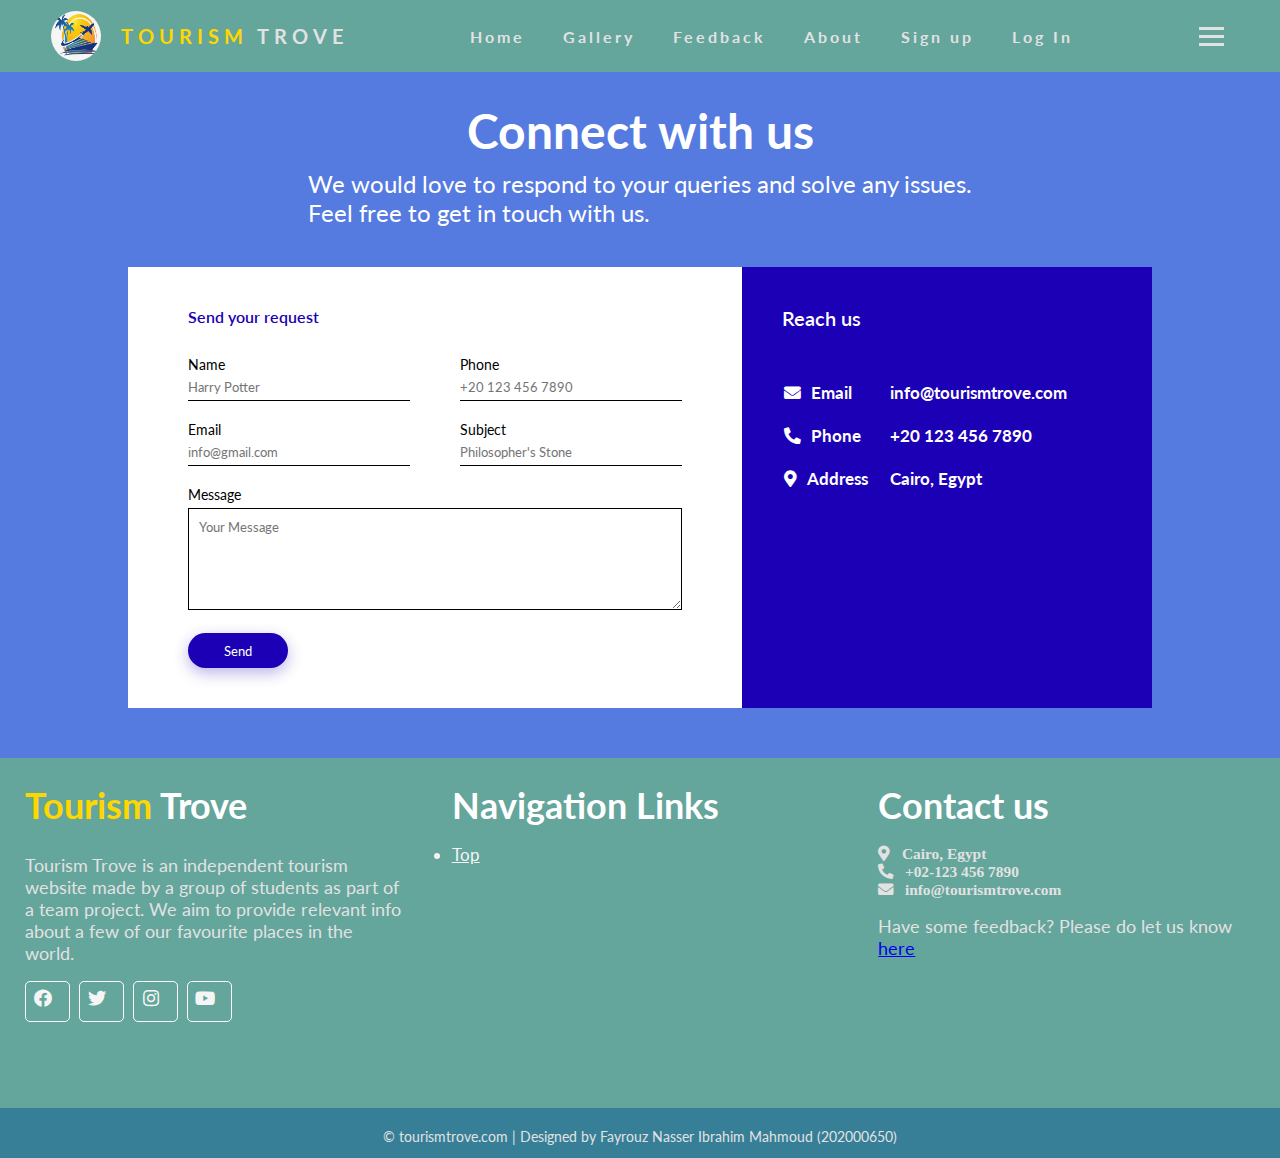
<file: feedback.html>
<!DOCTYPE html>
<html lang="en">

<head>
    <link rel="stylesheet" href="./css/feedback.css">
    <link rel="preconnect" href="https://fonts.gstatic.com">
    <link href="https://fonts.googleapis.com/css2?family=Lato:ital,wght@0,300;0,700;1,300&display=swap" rel="stylesheet">  <!-- Font stylesheet -->
    <link rel="stylesheet" href="https://cdnjs.cloudflare.com/ajax/libs/font-awesome/5.15.2/css/all.min.css"/> <!-- Icons stylesheet-->
    <meta name="viewport" content="width=device-width, initial-scale=1.0">
    <title>Feedback</title>
</head>

<body>
  <!-- navigation bar-->
  <header>
        <nav>
            <div class="logo">
                <img src="./Images/logo.jpg" alt="Logo">
                <h4><span>Tourism</span> Trove</h4>
            </div>
            <ul class="nav-links">
              <li><a href="./index.html">Home</a></li>
              <li><a href="#gallery">Gallery</a></li>
              <li><a href="./feedback.html">Feedback</a></li>
              <li><a href="#about">About</a></li>
              <li><a href="./signup.html">Sign up</a></li>
                <li><a href="./signin.html">Log In</a></li>
            </ul>
            <div class="burger">
              <div class="line1"></div>
              <div class="line2"></div>
              <div class="line3"></div>
          </div>
            <div class="nav-sub-links">
              <li><a href="#about-tokyo">Tokyo</a></li>
              <li><a href="#about-kyoto">Kyoto</a></li>
              <li><a href="#about-hakone">Hakone</a></li>
            </div>
        </nav>
  </header>

  <div class="container">
    <h1>Connect with us</h1>
    <p>We would love to respond to your queries and solve any issues. <br> Feel free to get in touch with us.</p>
    <div class="contact-box">
      <div class="contact-left">
        <h3>Send your request</h3>
        <form action="">
          
          <div class="input-row">
            <div class="input-group">
              <label>Name</label>
              <input type="text" placeholder="Harry Potter">
            </div>
            <div class="input-group">
              <label>Phone</label>
              <input type="text" placeholder="+20 123 456 7890">
            </div>
          </div>
          <div class="input-row">
            <div class="input-group">
              <label>Email</label>
              <input type="text" placeholder="info@gmail.com">
            </div>
            <div class="input-group">
              <label>Subject</label>
              <input type="text" placeholder="Philosopher's Stone">
            </div>
          </div>

          <label>Message</label>
          <textarea rows="5" placeholder="Your Message"></textarea>

          <button type="submit">Send</button>
        </form>
      </div>
      <div class="contact-right">
        <h3>Reach us  </h3>

        <table>
          <tr>
            <td>
              <i class="fas fa-envelope"></i>Email
            </td>
            <td>
              info@tourismtrove.com
            </td>
          </tr>
          <tr>
            <td>
              <i class="fas fa-phone-alt"></i>Phone
            </td>
            <td>
              +20 123 456 7890
            </td>
          </tr>
          <tr>
            <td>
              <i class="fas fa-map-marker-alt"></i>Address
            </td>
            <td>
              Cairo, Egypt
            </td>
          </tr>
        
        </table>
      </div>
    </div>
  </div>

    
  <footer>
      <div class="footer-content">
        <div class="footer-section about">
          <h1 class="logo-text"><span>Tourism </span>Trove</h1>
          <br>
          <p>
            Tourism Trove is an independent tourism website made by a group of students as part of a team project. We aim to provide relevant info about a few of our favourite places in the world.
          </p>
          <br>
          <div class="socials">
            <a href="https://www.facebook.com/groups/1585329844972441" target="_blank"><i class="fab fa-facebook"></i></a>
            <a href="https://twitter.com/TourismandAntiq" target="_blank"><i class="fab fa-twitter"></i></a>
            <a href="https://www.instagram.com/ministry_tourism_antiquities/" target="blank"><i class="fab fa-instagram"></i></a>
            <a href="https://www.youtube.com/user/egypt" target="_blank"><i class="fab fa-youtube"></i></a>
          </div>
        </div>

        <div class="footer-section links">
          <h2>Navigation Links</h2>
          <br>
          <ul>
            <a href="#top"><li>Top</li></a>
          </ul>
        </div>

        <div class="footer-section contact">
          <h2>Contact us</h2>
          <br>
          <span><i class="fas fa-map-marker-alt"> &nbsp; Cairo, Egypt</i></span>
          <span><i class="fas fa-phone-alt"> &nbsp; +02-123 456 7890</i></span>
          <span><i class="fas fa-envelope"> &nbsp; info@tourismtrove.com</i></span>
          <br>
          <p>Have some feedback? Please do let us know <a href="feedback.html">here</a></p>
        </div>
      </div>

      <div class="footer-bottom">
        &copy; tourismtrove.com | Designed by Fayrouz Nasser Ibrahim Mahmoud (202000650)
      </div>
  </footer>
    
</body>
</html>
</file>
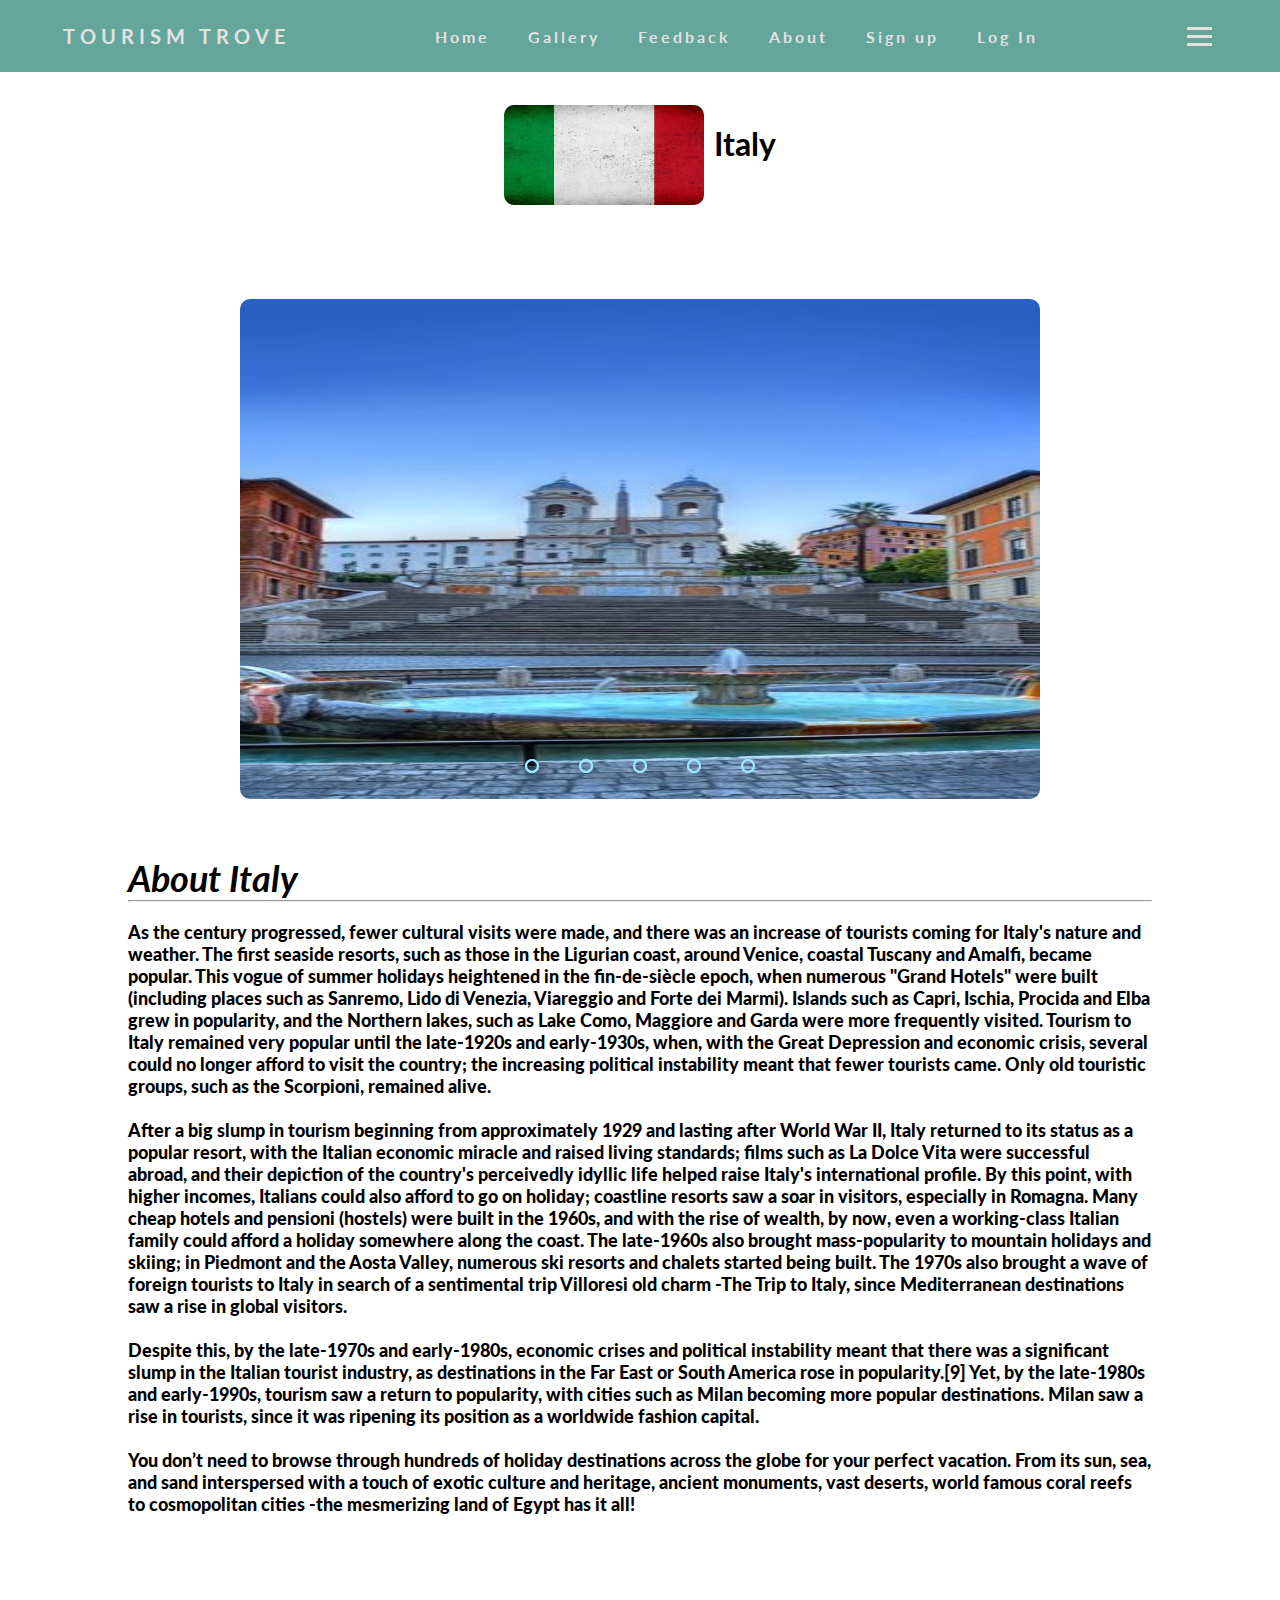
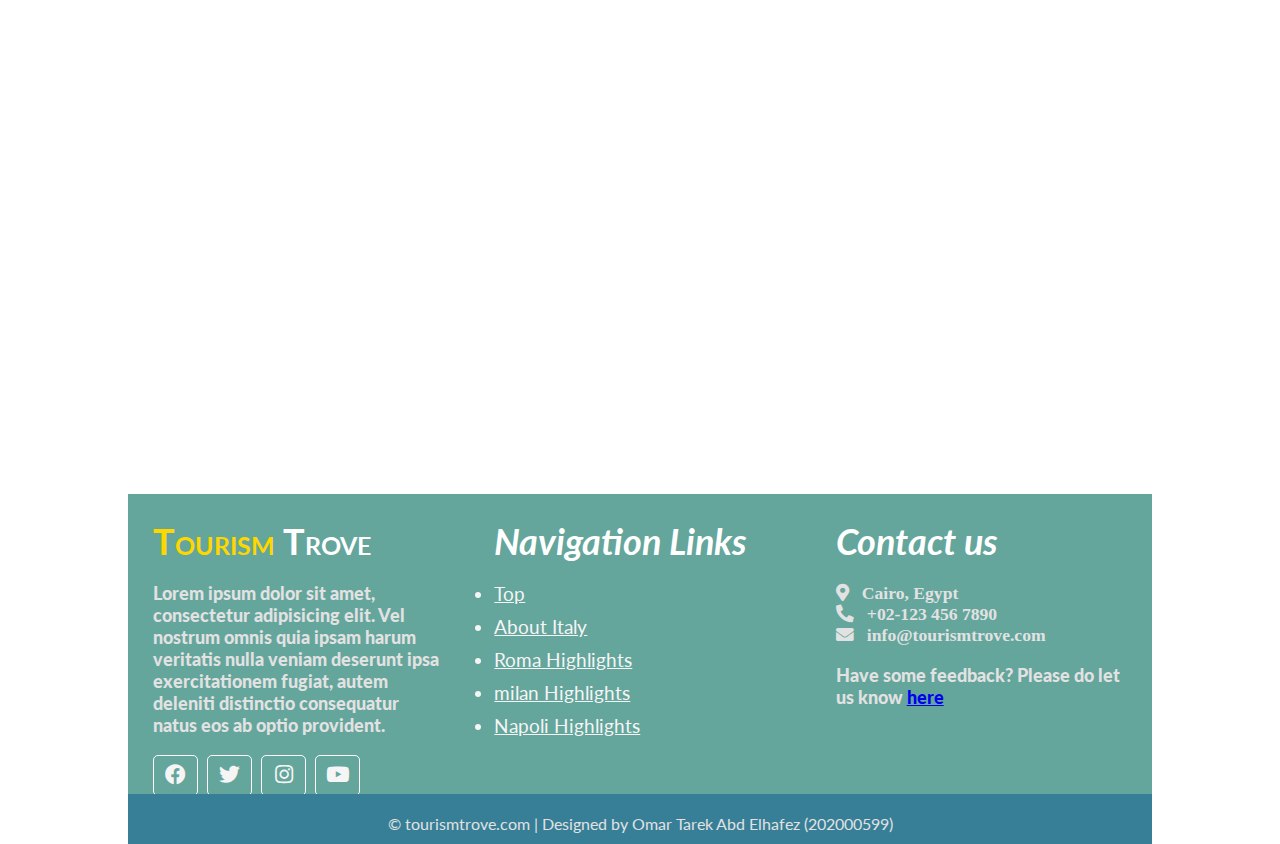
<file: italy.html>
<!DOCTYPE html>
<html lang="en">

<head>
    <link rel="stylesheet" href="./css/italy.css">
    <link rel="preconnect" href="https://fonts.gstatic.com">
    <link href="https://fonts.googleapis.com/css2?family=Lato:wght@300&display=swap" rel="stylesheet">
    <!-- Font stylesheet -->
    <link rel="stylesheet" href="https://cdnjs.cloudflare.com/ajax/libs/font-awesome/5.15.2/css/all.min.css" />
    <!-- Icons stylesheet-->
    <meta name="viewport" content="width=device-width, initial-scale=1.0">
    <title>Egypt</title>
</head>
<link rel="icon" href="./Images/logo.jpg" type="image">

<body>
    <header>
        <!-- navigation bar-->
        <nav>
            <div class="logo">
                <h4>Tourism Trove</h4>
            </div>
            <ul class="nav-links">
                <li><a href="./index.html">Home</a></li>
                 <li><a href="./gallery.html">Gallery</a></li>
                <li><a href="./feedback.html">Feedback</a></li>
                <li><a href="#about">About</a></li>
                <li><a href="./signup.html">Sign up</a></li>
                <li><a href="./signin.html">Log In</a></li>
            </ul>
            <div class="burger">
                <div class="line1"></div>
                <div class="line2"></div>
                <div class="line3"></div>
            </div>
            <div class="nav-sub-links">
                <li><a href="#Roma">Roma</a></li>
                <li><a href="#Milan">milan</a></li>
                <li><a href="#Napoli">Napoli</a></li>
            </div>
        </nav>
    </header>

    <div class="info">
        <img id="flag" src="./Images/Contries/Italy/‘Flag of Italy’ by Alma-Studio.jpg" alt="Italy Flag">
        <h1>Italy<br><br></h1>
    </div>
    <!--image slider start-->
    <div class="slider">
        <div class="slides">
            <!--radio buttons start-->
            <input type="radio" name="radio-btn" id="radio1">
            <input type="radio" name="radio-btn" id="radio2">
            <input type="radio" name="radio-btn" id="radio3">
            <input type="radio" name="radio-btn" id="radio4">
            <input type="radio" name="radio-btn" id="radio5">
            <!--radio buttons end-->
            <!--slide images start-->
            <div class="slide first">
                <img src="./Images/Contries/Italy/roma/creativelolo Shop _ Redbubble.jpg" alt="Roma">
            </div>
            <div class="slide">
                <img src="./Images/Contries/Italy/napoli/House on the Cliff in Napoli, Italy _.jpg" alt="Napoli">
            </div>
            <div class="slide">
                <img src="./Images/Contries/Italy/milan/Milan Aesthetic Navigli photography Italy.jpg" alt="milan">
            </div>
            <div class="slide">
                <img src="./Images/Contries/Italy/italy/13 Best Things To Do In Milan, Italy.jpg" alt="Italy">
            </div>
            <div class="slide">
                <img src="./Images/Contries/Italy/milan/Milan Aesthetic Navigli photography Italy.jpg" alt="milan">
            </div>
            <!--slide images end-->
            <!--automatic navigation start-->
            <div class="auto-navigation">
                <div class="auto-btn1"></div>
                <div class="auto-btn2"></div>
                <div class="auto-btn3"></div>
                <div class="auto-btn4"></div>
                <div class="auto-btn5"></div>
            </div>
            <!--automatic navigation end-->
        </div>
        <!--manual navigation start-->
        <div class="manual-navigation">
            <label for="radio1" class="manual-btn"></label>
            <label for="radio2" class="manual-btn"></label>
            <label for="radio3" class="manual-btn"></label>
            <label for="radio4" class="manual-btn"></label>
            <label for="radio5" class="manual-btn"></label>
        </div>
        <!--manual navigation end-->
    </div>
    <!--image slider end-->

    <br><br><br>

    <div class="content">
        <div class="about-uae">
            <h2>About Italy</h2>
            <hr><br>
            <p>
                As the century progressed, fewer cultural visits were made, and there was an increase of tourists coming
                for Italy's nature and weather. The first seaside resorts, such as those in the Ligurian coast, around
                Venice, coastal Tuscany and Amalfi, became popular. This vogue of summer holidays heightened in the
                fin-de-siècle epoch, when numerous "Grand Hotels" were built (including places such as Sanremo, Lido di
                Venezia, Viareggio and Forte dei Marmi). Islands such as Capri, Ischia, Procida and Elba grew in
                popularity, and the Northern lakes, such as Lake Como, Maggiore and Garda were more frequently visited.
                Tourism to Italy remained very popular until the late-1920s and early-1930s, when, with the Great
                Depression and economic crisis, several could no longer afford to visit the country; the increasing
                political instability meant that fewer tourists came. Only old touristic groups, such as the Scorpioni,
                remained alive.
                <br><br>
                After a big slump in tourism beginning from approximately 1929 and lasting after World War II, Italy
                returned to its status as a popular resort, with the Italian economic miracle and raised living
                standards; films such as La Dolce Vita were successful abroad, and their depiction of the country's
                perceivedly idyllic life helped raise Italy's international profile. By this point, with higher incomes,
                Italians could also afford to go on holiday; coastline resorts saw a soar in visitors, especially in
                Romagna. Many cheap hotels and pensioni (hostels) were built in the 1960s, and with the rise of wealth,
                by now, even a working-class Italian family could afford a holiday somewhere along the coast. The
                late-1960s also brought mass-popularity to mountain holidays and skiing; in Piedmont and the Aosta
                Valley, numerous ski resorts and chalets started being built. The 1970s also brought a wave of foreign
                tourists to Italy in search of a sentimental trip Villoresi old charm -The Trip to Italy, since
                Mediterranean destinations saw a rise in global visitors.
                <br><br>
                Despite this, by the late-1970s and early-1980s, economic crises and political instability meant that
                there was a significant slump in the Italian tourist industry, as destinations in the Far East or South
                America rose in popularity.[9] Yet, by the late-1980s and early-1990s, tourism saw a return to
                popularity, with cities such as Milan becoming more popular destinations. Milan saw a rise in tourists,
                since it was ripening its position as a worldwide fashion capital.
                <br><br>
                You don’t need to browse through hundreds of holiday destinations across the globe for your perfect
                vacation. From its sun, sea, and sand interspersed with a touch of exotic culture and heritage, ancient
                monuments, vast deserts, world famous coral reefs to cosmopolitan cities -the mesmerizing land of Egypt
                has it all!

            </p>
            <iframe width="853" height="480" src="https://www.youtube.com/embed/f-9ijiN31LI" title="YouTube video player" frameborder="0" allow="accelerometer; autoplay; clipboard-write; encrypted-media; gyroscope; picture-in-picture" allowfullscreen></iframe>
        </div>

        <div class="italy-highlights">

        </div>
        <br /><br /><br /><br />

        <footer>
            <div class="footer-content">
                <div class="footer-section about">
                    <h1 class="logo-text"><span>Tourism </span>Trove</h1>
                    <br>
                    <p>
                        Lorem ipsum dolor sit amet, consectetur adipisicing elit. Vel nostrum omnis quia ipsam harum
                        veritatis nulla veniam deserunt ipsa exercitationem fugiat, autem deleniti distinctio
                        consequatur natus eos ab optio provident.
                    </p>
                    <br>
                    <div class="socials">
                        <a href="#"><i class="fab fa-facebook"></i></a>
                        <a href="#"><i class="fab fa-twitter"></i></a>
                        <a href="#"><i class="fab fa-instagram"></i></a>
                        <a href="#"><i class="fab fa-youtube"></i></a>
                    </div>
                </div>

                <div class="footer-section links">
                    <h2>Navigation Links</h2>
                    <br>
                    <ul>
                        <a href="#">
                            <li>Top</li>
                        </a>
                        <a href="#">
                            <li>About Italy</li>
                        </a>
                        <a href="#">
                            <li>Roma Highlights</li>
                        </a>
                        <a href="#">
                            <li>milan Highlights</li>
                        </a>
                        <a href="#">
                            <li>Napoli Highlights</li>
                        </a>
                    </ul>
                </div>

                <div class="footer-section contact">
                    <h2>Contact us</h2>
                    <br>
                    <span><i class="fas fa-map-marker-alt"> &nbsp; Cairo, Egypt</i></span>
                    <span><i class="fas fa-phone-alt"> &nbsp; +02-123 456 7890</i></span>
                    <span><i class="fas fa-envelope"> &nbsp; info@tourismtrove.com</i></span>
                    <br>
                    <p>Have some feedback? Please do let us know <a href="#logo">here</a></p>
                </div>
            </div>

            <div class="footer-bottom">
                &copy; tourismtrove.com | Designed by Omar Tarek Abd Elhafez (202000599)
            </div>
        </footer>


        <script src="./scripts/italy.js"></script>
</body>

</html>
</file>
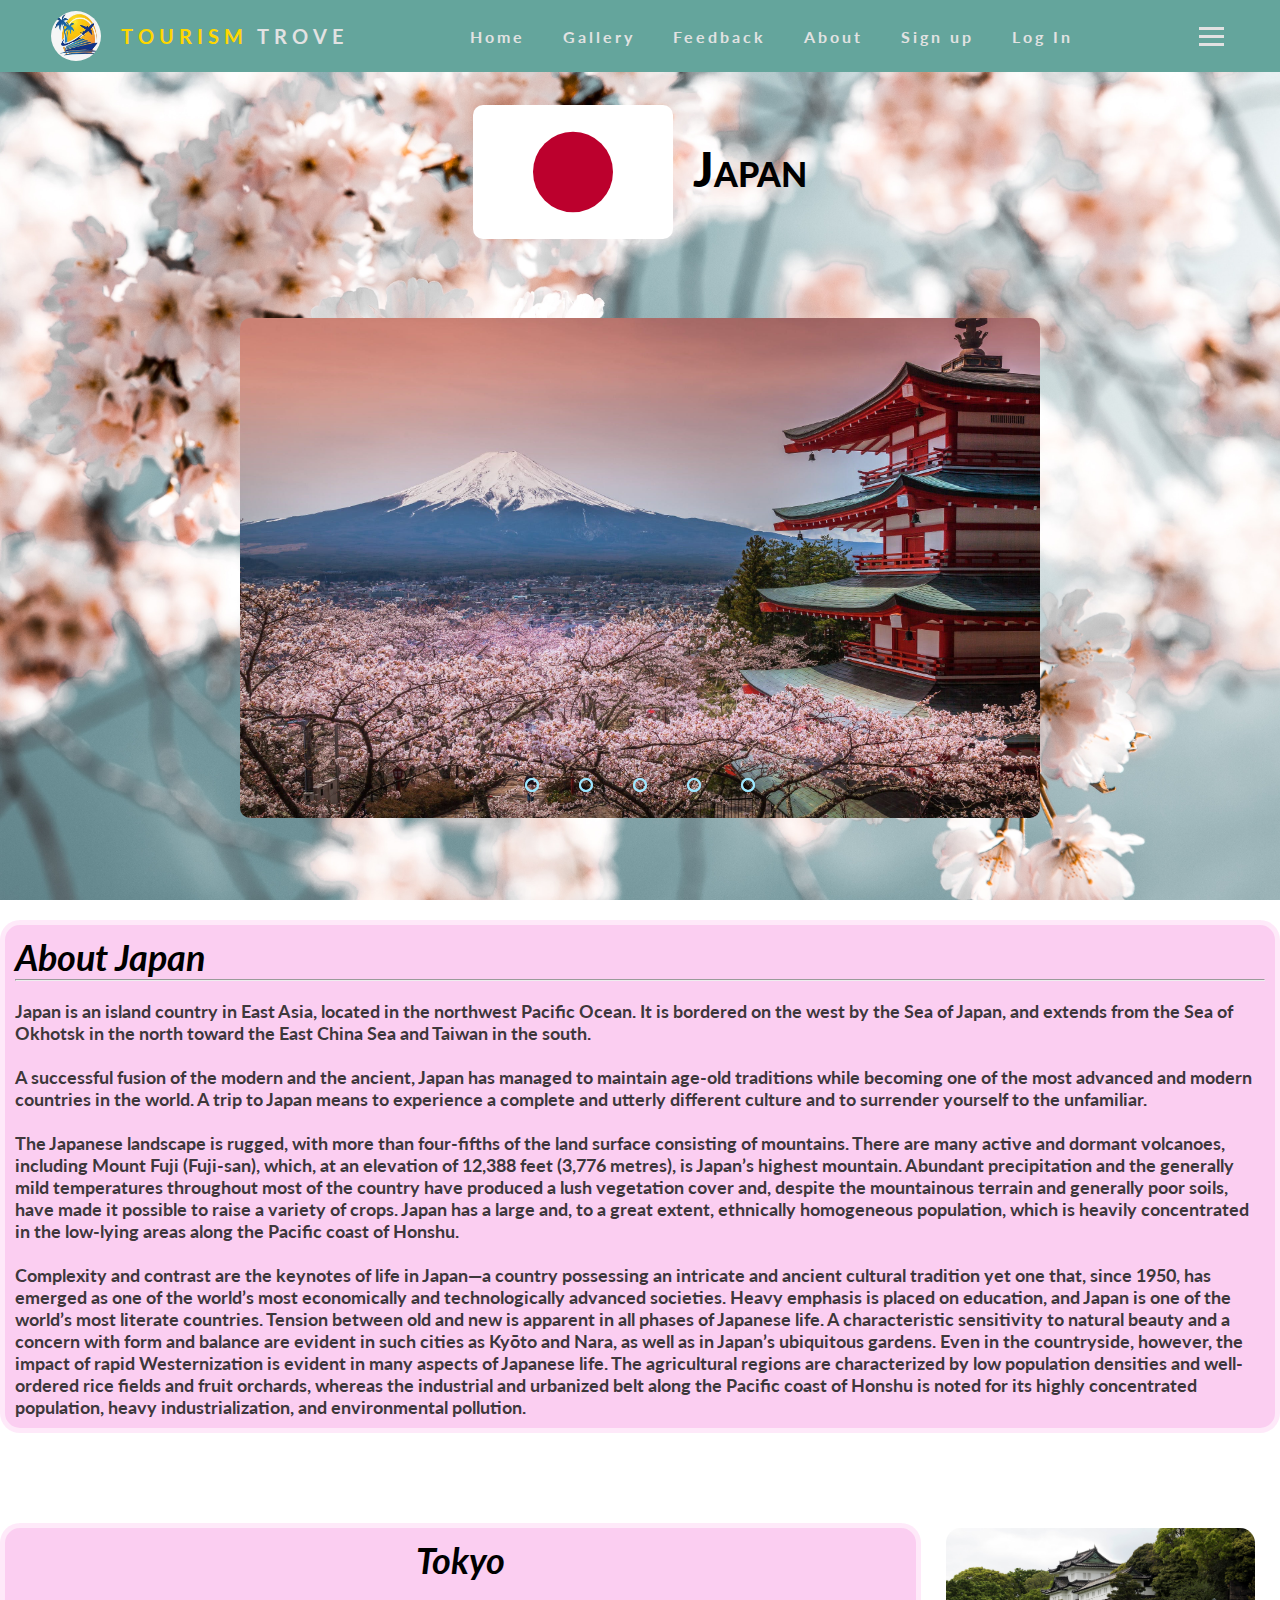
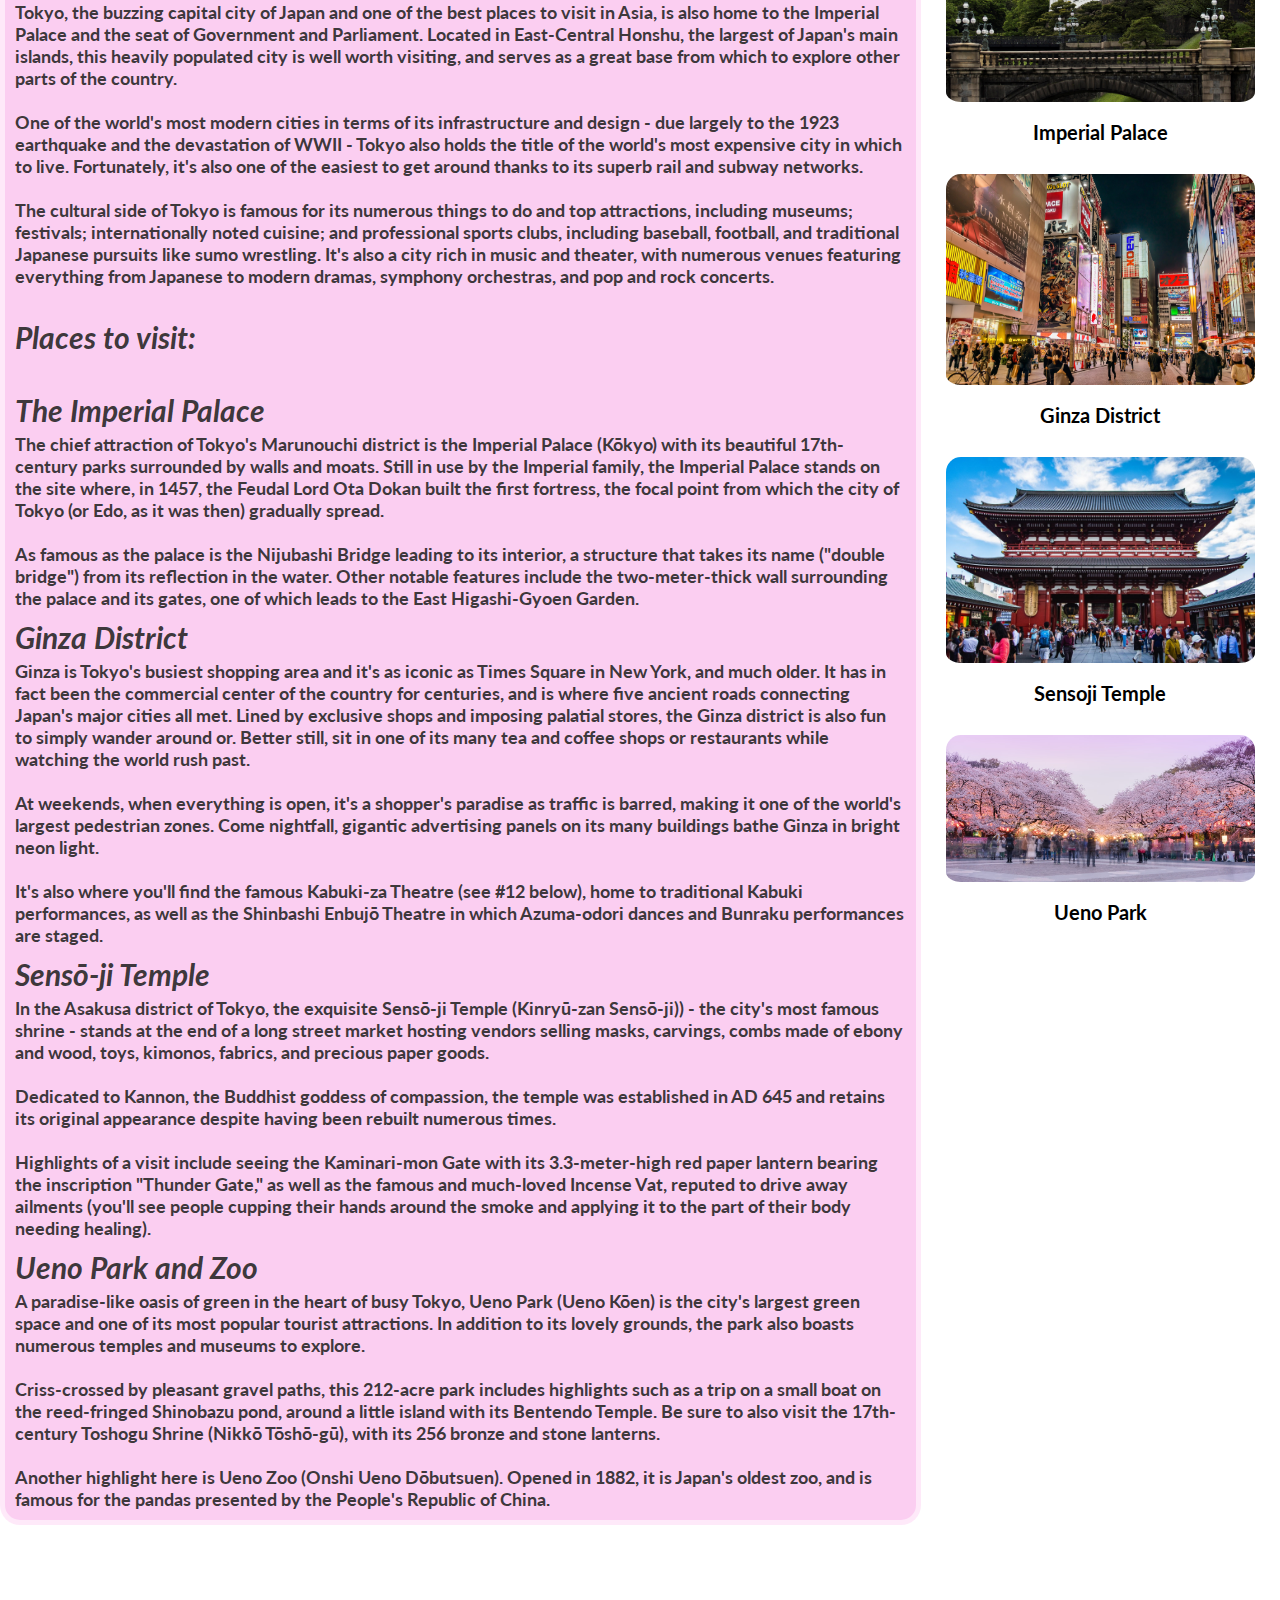
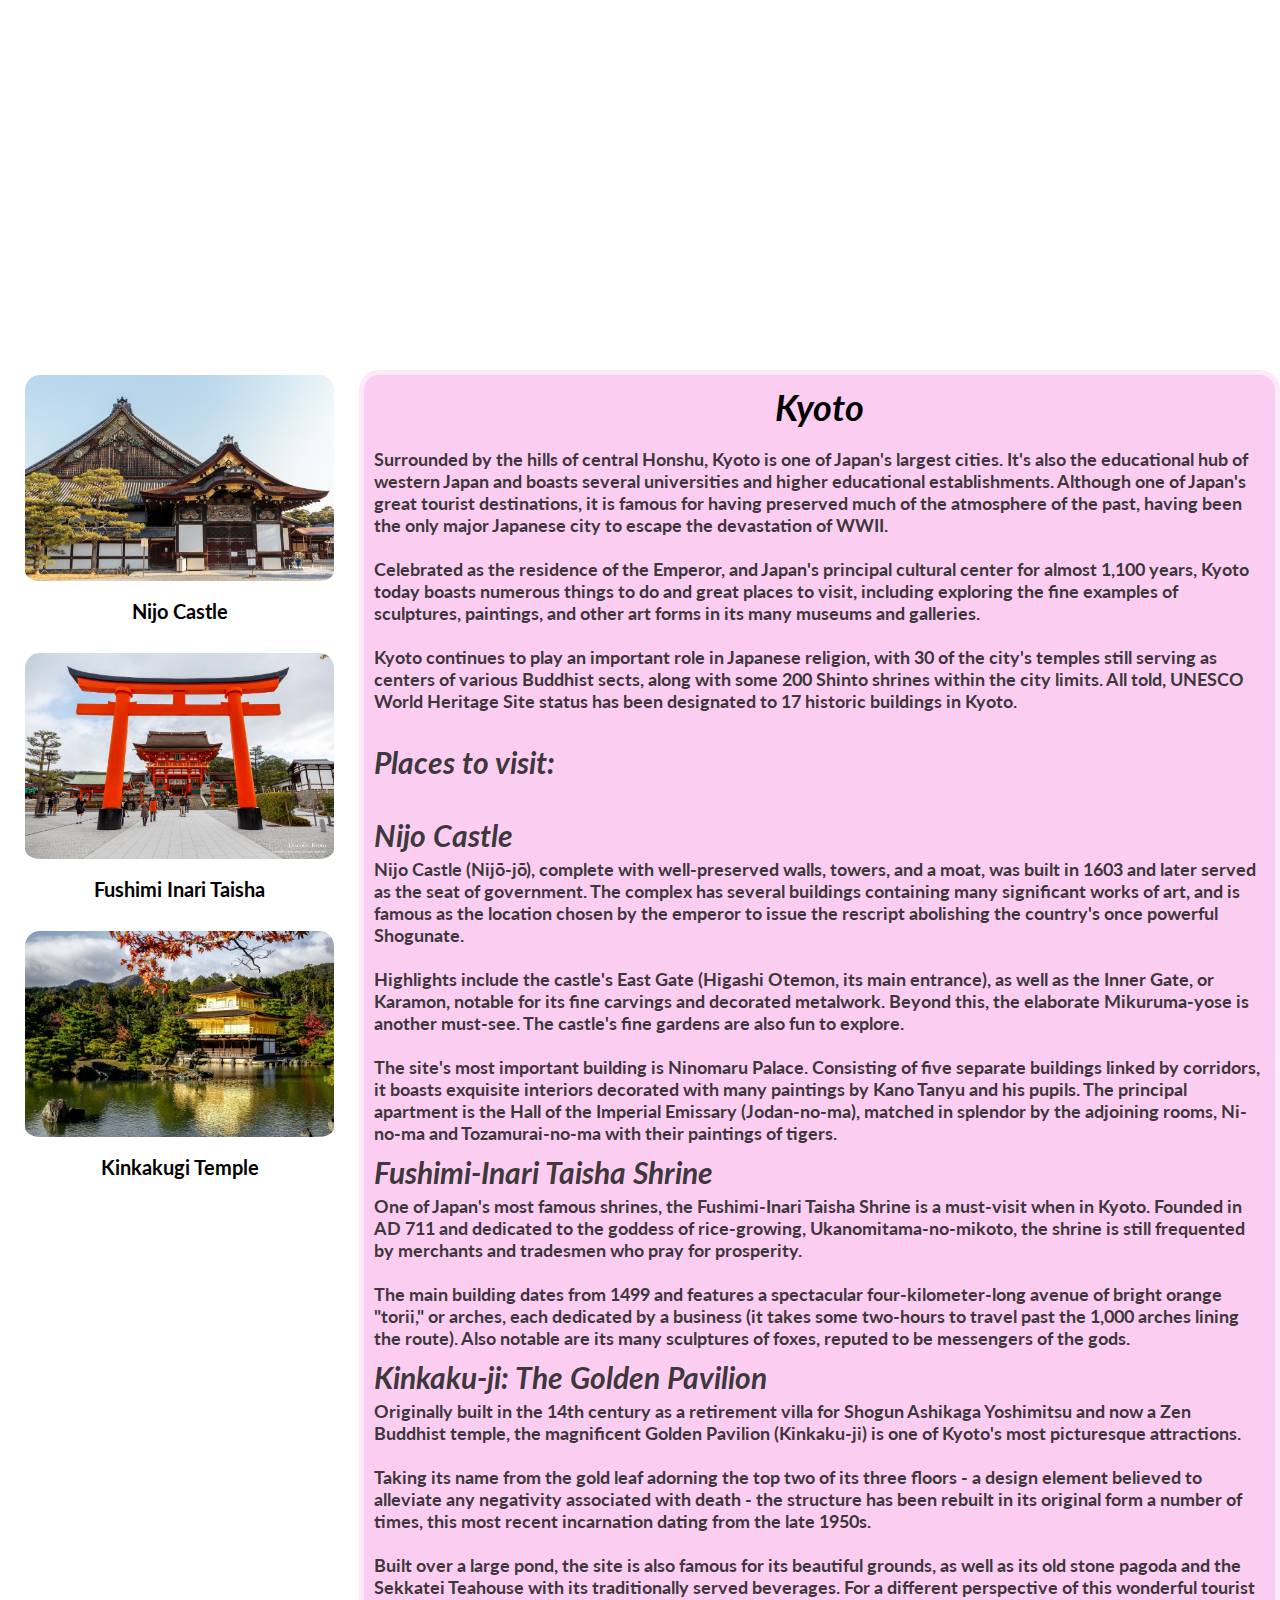
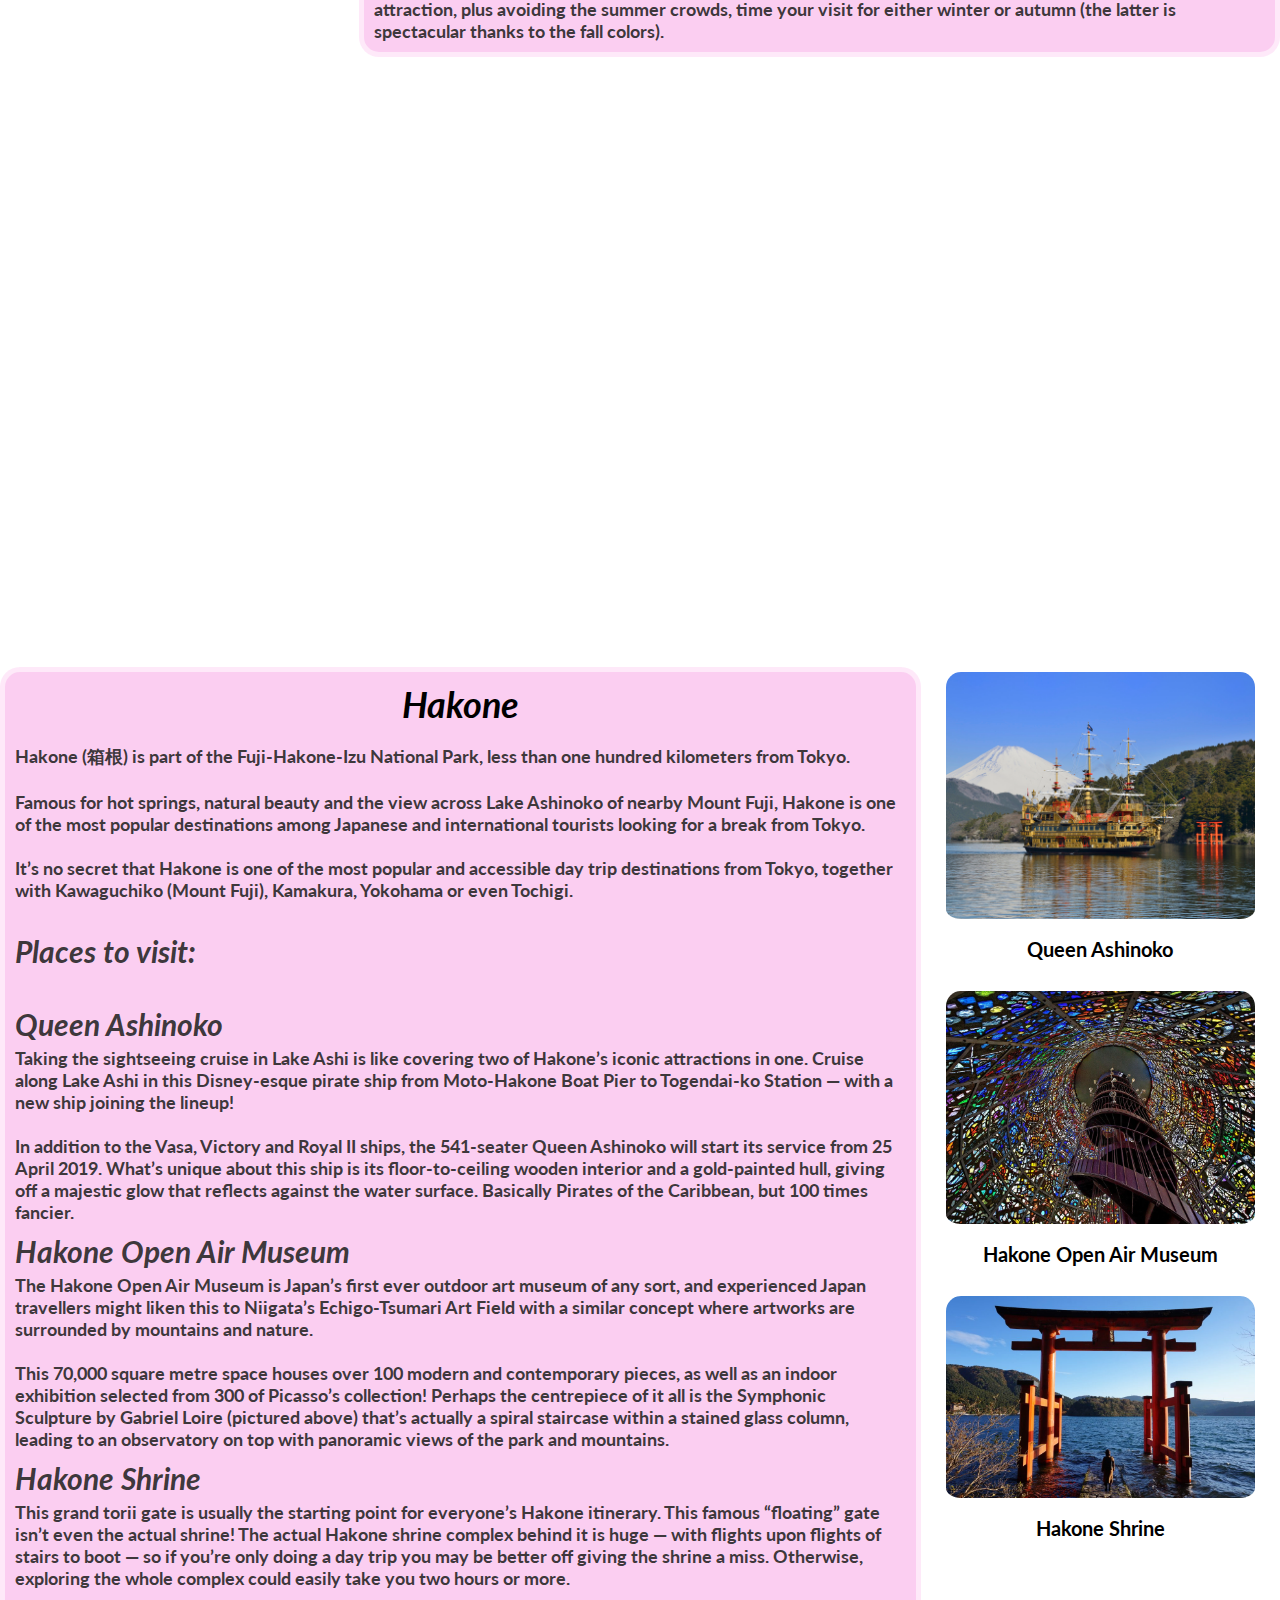
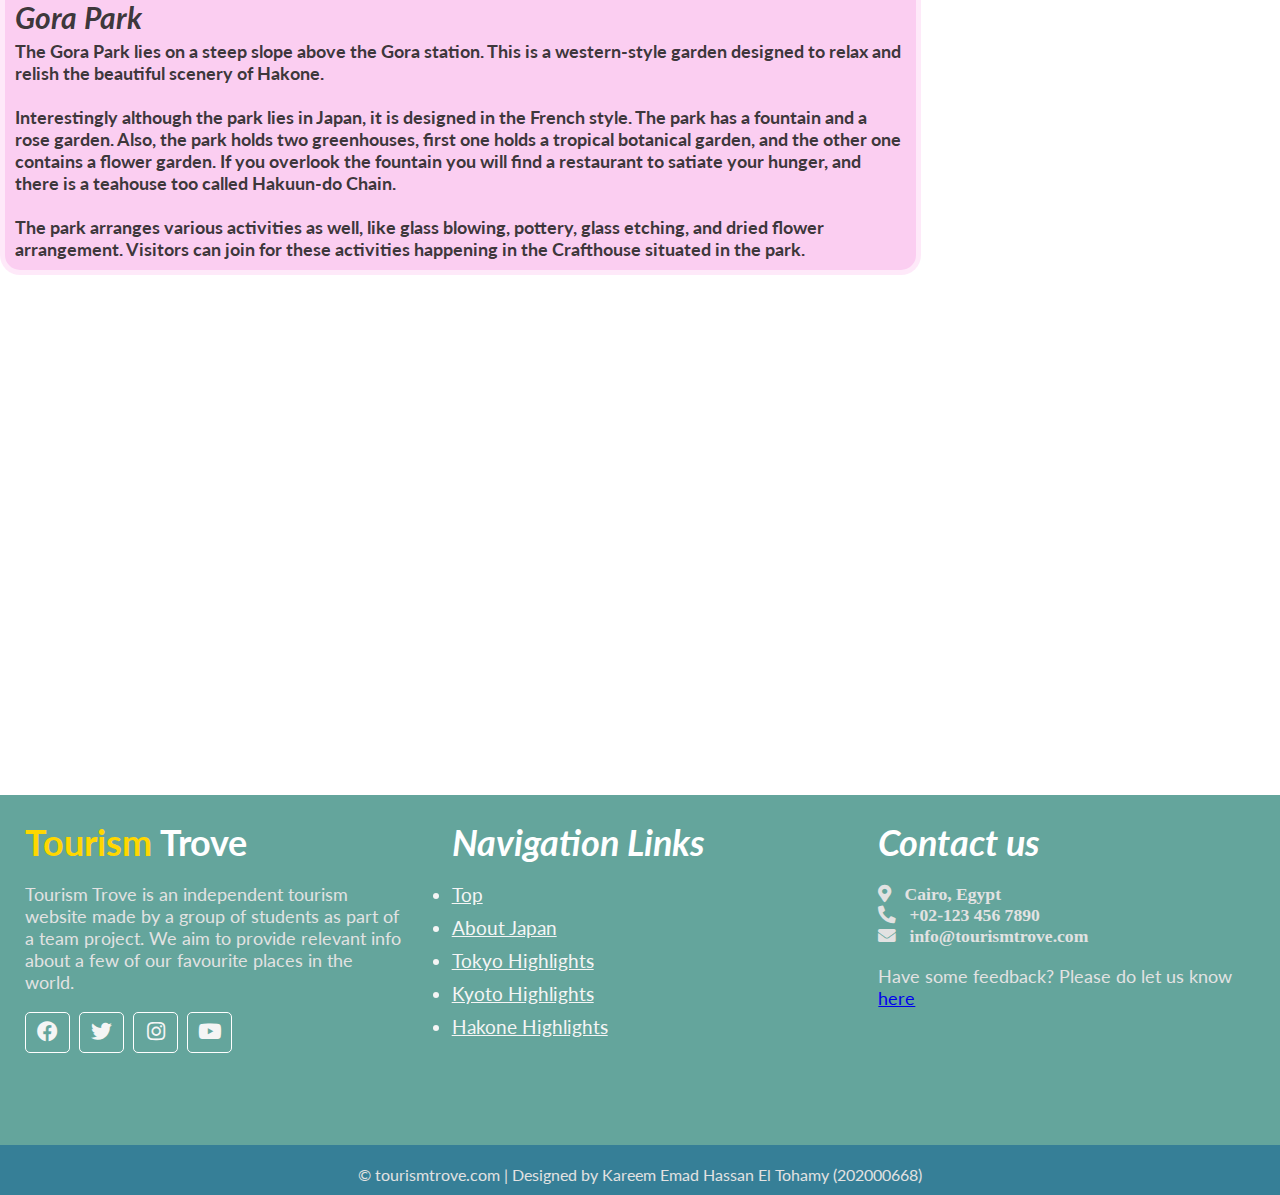
<file: japan.html>
<!DOCTYPE html>
<html lang="en">

<head>
    <link rel="stylesheet" href="./css/japan.css">
    <link rel="preconnect" href="https://fonts.gstatic.com">
    <link href="https://fonts.googleapis.com/css2?family=Lato:ital,wght@0,300;0,700;1,300&display=swap" rel="stylesheet">  <!-- Font stylesheet -->
    <link rel="stylesheet" href="https://cdnjs.cloudflare.com/ajax/libs/font-awesome/5.15.2/css/all.min.css"/> <!-- Icons stylesheet-->
    <meta name="viewport" content="width=device-width, initial-scale=1.0">
    <title>Japan</title>
</head>

<body>
  <!-- navigation bar-->
  <header>
        <nav>
            <div class="logo">
                <img src="./Images/logo.jpg" alt="Logo">
                <h4><span>Tourism</span> Trove</h4>
            </div>
            <ul class="nav-links">
              <li><a href="./index.html">Home</a></li>
               <li><a href="./gallery.html">Gallery</a></li>
              <li><a href="./feedback.html">Feedback</a></li>
              <li><a href="#about">About</a></li>
              <li><a href="./signup.html">Sign up</a></li>
              <li><a href="./signin.html">Log In</a></li>
            </ul>
            <div class="burger">
              <div class="line1"></div>
              <div class="line2"></div>
              <div class="line3"></div>
          </div>
            <div class="nav-sub-links">
              <li><a href="#about-tokyo">Tokyo</a></li>
              <li><a href="#about-kyoto">Kyoto</a></li>
              <li><a href="#about-hakone">Hakone</a></li>
            </div>
        </nav>
  </header>

  <div class="info">
    <img id="flag" src="./Images/Contries/UAE-Jaban/japan_flag.svg" alt="Japan's Flag">
        <h1>Japan<br><br></h1>
  </div>
    <!--image slider start-->
    <div class="slider">
        <div class="slides">
          <!--radio buttons start-->
          <input type="radio" name="radio-btn" id="radio1">
          <input type="radio" name="radio-btn" id="radio2">
          <input type="radio" name="radio-btn" id="radio3">
          <input type="radio" name="radio-btn" id="radio4">
          <input type="radio" name="radio-btn" id="radio5">
          <!--radio buttons end-->
          <!--slide ./Images/Contries/UAE-Jaban start-->
          <div class="slide first">
            <img src="./Images/Contries/UAE-Jaban/mount_fuji.jpg" alt="Mount Fuji">
          </div>
          <div class="slide">
            <img src="./Images/Contries/UAE-Jaban/japanese_landmark_2.jpg" alt="Hakone Shrine">
          </div>
          <div class="slide">
            <img src="./Images/Contries/UAE-Jaban/sensoji_temple_2.jpg" alt="Sensoji Temple">
          </div>
          <div class="slide">
            <img src="./Images/Contries/UAE-Jaban/tokyo_tower.jpg" alt="Tokyo Tower">
          </div>
          <div class="slide">
            <img src="./Images/Contries/UAE-Jaban/cherry_blossom_tree.jpg" alt="Cherry Blossom Tree">
          </div>
          <!--slide images end-->
          <!--automatic navigation start-->
          <div class="auto-navigation">
            <div class="auto-btn1"></div>
            <div class="auto-btn2"></div>
            <div class="auto-btn3"></div>
            <div class="auto-btn4"></div>
            <div class="auto-btn5"></div>
          </div>
          <!--automatic navigation end-->
        </div>
        <!--manual navigation start-->
        <div class="manual-navigation">
          <label for="radio1" class="manual-btn"></label>
          <label for="radio2" class="manual-btn"></label>
          <label for="radio3" class="manual-btn"></label>
          <label for="radio4" class="manual-btn"></label>
          <label for="radio5" class="manual-btn"></label>
        </div>
        <!--manual navigation end-->
    </div>
      <!--image slider end-->

    <br><br><br>
    <span id="about-japan"></span>
    <div class="content">
      <div class="about-japan">
        <div class="content-about-section">
            <h2>About Japan</h2>
            <hr><br>
            <p>
              Japan is an island country in East Asia, located in the northwest Pacific Ocean. It is bordered on the west by the Sea of Japan, and extends from the Sea of Okhotsk in the north toward the East China Sea and Taiwan in the south.
              <br><br>
              A successful fusion of the modern and the ancient, Japan has managed to maintain age-old traditions while becoming one of the most advanced and modern countries in the world. A trip to Japan means to experience a complete and utterly different culture and to surrender yourself to the unfamiliar.
              <br><br>
              The Japanese landscape is rugged, with more than four-fifths of the land surface consisting of mountains. There are many active and dormant volcanoes, including Mount Fuji (Fuji-san), which, at an elevation of 12,388 feet (3,776 metres), is Japan’s highest mountain. Abundant precipitation and the generally mild temperatures throughout most of the country have produced a lush vegetation cover and, despite the mountainous terrain and generally poor soils, have made it possible to raise a variety of crops. Japan has a large and, to a great extent, ethnically homogeneous population, which is heavily concentrated in the low-lying areas along the Pacific coast of Honshu.
              <br><br>
              Complexity and contrast are the keynotes of life in Japan—a country possessing an intricate and ancient cultural tradition yet one that, since 1950, has emerged as one of the world’s most economically and technologically advanced societies. Heavy emphasis is placed on education, and Japan is one of the world’s most literate countries. Tension between old and new is apparent in all phases of Japanese life. A characteristic sensitivity to natural beauty and a concern with form and balance are evident in such cities as Kyōto and Nara, as well as in Japan’s ubiquitous gardens. Even in the countryside, however, the impact of rapid Westernization is evident in many aspects of Japanese life. The agricultural regions are characterized by low population densities and well-ordered rice fields and fruit orchards, whereas the industrial and urbanized belt along the Pacific coast of Honshu is noted for its highly concentrated population, heavy industrialization, and environmental pollution.    
            </p>
        </div>  
      </div>   
      
        
      <span id="about-tokyo"></span>
      <div class="about-cities">
        <div class="content-about-section">
          <h2>Tokyo</h2>
          <br>
          <p>
            Tokyo, the buzzing capital city of Japan and one of the best places to visit in Asia, is also home to the Imperial Palace and the seat of Government and Parliament. Located in East-Central Honshu, the largest of Japan's main islands, this heavily populated city is well worth visiting, and serves as a great base from which to explore other parts of the country.
            <br><br>
            One of the world's most modern cities in terms of its infrastructure and design - due largely to the 1923 earthquake and the devastation of WWII - Tokyo also holds the title of the world's most expensive city in which to live. Fortunately, it's also one of the easiest to get around thanks to its superb rail and subway networks.
            <br><br>
            The cultural side of Tokyo is famous for its numerous things to do and top attractions, including museums; festivals; internationally noted cuisine; and professional sports clubs, including baseball, football, and traditional Japanese pursuits like sumo wrestling. It's also a city rich in music and theater, with numerous venues featuring everything from Japanese to modern dramas, symphony orchestras, and pop and rock concerts. 
            <br><br>
            <span>Places to visit:</span>  
            <br>
            <span>The Imperial Palace</span> 
            The chief attraction of Tokyo's Marunouchi district is the Imperial Palace (Kōkyo) with its beautiful 17th-century parks surrounded by walls and moats. Still in use by the Imperial family, the Imperial Palace stands on the site where, in 1457, the Feudal Lord Ota Dokan built the first fortress, the focal point from which the city of Tokyo (or Edo, as it was then) gradually spread.
            <br><br>
            As famous as the palace is the Nijubashi Bridge leading to its interior, a structure that takes its name ("double bridge") from its reflection in the water. Other notable features include the two-meter-thick wall surrounding the palace and its gates, one of which leads to the East Higashi-Gyoen Garden. 
            <br>
            <span>Ginza District</span>
            Ginza is Tokyo's busiest shopping area and it's as iconic as Times Square in New York, and much older. It has in fact been the commercial center of the country for centuries, and is where five ancient roads connecting Japan's major cities all met. Lined by exclusive shops and imposing palatial stores, the Ginza district is also fun to simply wander around or. Better still, sit in one of its many tea and coffee shops or restaurants while watching the world rush past.
            <br><br>
            At weekends, when everything is open, it's a shopper's paradise as traffic is barred, making it one of the world's largest pedestrian zones. Come nightfall, gigantic advertising panels on its many buildings bathe Ginza in bright neon light.
            <br><br>
            It's also where you'll find the famous Kabuki-za Theatre (see #12 below), home to traditional Kabuki performances, as well as the Shinbashi Enbujō Theatre in which Azuma-odori dances and Bunraku performances are staged.
            <br>
            <span>Sensō-ji Temple</span> 
            In the Asakusa district of Tokyo, the exquisite Sensō-ji Temple (Kinryū-zan Sensō-ji)) - the city's most famous shrine - stands at the end of a long street market hosting vendors selling masks, carvings, combs made of ebony and wood, toys, kimonos, fabrics, and precious paper goods.
            <br><br>
            Dedicated to Kannon, the Buddhist goddess of compassion, the temple was established in AD 645 and retains its original appearance despite having been rebuilt numerous times.
            <br><br>           
            Highlights of a visit include seeing the Kaminari-mon Gate with its 3.3-meter-high red paper lantern bearing the inscription "Thunder Gate," as well as the famous and much-loved Incense Vat, reputed to drive away ailments (you'll see people cupping their hands around the smoke and applying it to the part of their body needing healing).     
            <br>
            <span>Ueno Park and Zoo</span>
            A paradise-like oasis of green in the heart of busy Tokyo, Ueno Park (Ueno Kōen) is the city's largest green space and one of its most popular tourist attractions. In addition to its lovely grounds, the park also boasts numerous temples and museums to explore.
            <br><br>
            Criss-crossed by pleasant gravel paths, this 212-acre park includes highlights such as a trip on a small boat on the reed-fringed Shinobazu pond, around a little island with its Bentendo Temple. Be sure to also visit the 17th-century Toshogu Shrine (Nikkō Tōshō-gū), with its 256 bronze and stone lanterns.
            <br><br>
            Another highlight here is Ueno Zoo (Onshi Ueno Dōbutsuen). Opened in 1882, it is Japan's oldest zoo, and is famous for the pandas presented by the People's Republic of China. 
            <br>
          </p>
        </div>
        <div class="images">
          <img src="./Images/Contries/UAE-Jaban/imperial_palace.jpg" alt="Imperial Palace">
          <span class="description">Imperial Palace</span>
          <img src="./Images/Contries/UAE-Jaban/ginza_district.webp" alt="Ginza Shopping District">
          <span class="description">Ginza District</span>
          <img src="./Images/Contries/UAE-Jaban/sensoji_temple.jpg" alt="Sensoji Temple">
          <span class="description">Sensoji Temple</span>
          <img src="./Images/Contries/UAE-Jaban/ueno_park.jpg" alt="Ueno Park and Zoo">
          <span class="description">Ueno Park</span>
        </div>
      </div>
      <iframe width="560" height="315" src="https://www.youtube.com/embed/cduw3p1_5_g" title="YouTube video player" frameborder="0" allow="accelerometer; autoplay; clipboard-write; encrypted-media; gyroscope; picture-in-picture" allowfullscreen></iframe>
      
    <span id="about-kyoto"></span>
    <div class="about-cities">
      <div class="images">
        <img src="./Images/Contries/UAE-Jaban/nijo_castle.jpg" alt="Nijo Castle">
        <span class="description">Nijo Castle</span>
        <img src="./Images/Contries/UAE-Jaban/fushimi-inari-taisha.jpg" alt="Fushimi Inari Taisha">
        <span class="description">Fushimi Inari Taisha</span>
        <img src="./Images/Contries/UAE-Jaban/kinkakuji-temple.jpg" alt="Kinkakugi Temple">
        <span class="description">Kinkakugi Temple</span>
      </div>
      <div class="content-about-section">
        <h2>Kyoto</h2>
        <br>
        <p>
          Surrounded by the hills of central Honshu, Kyoto is one of Japan's largest cities. It's also the educational hub of western Japan and boasts several universities and higher educational establishments. Although one of Japan's great tourist destinations, it is famous for having preserved much of the atmosphere of the past, having been the only major Japanese city to escape the devastation of WWII.
          <br><br>
          Celebrated as the residence of the Emperor, and Japan's principal cultural center for almost 1,100 years, Kyoto today boasts numerous things to do and great places to visit, including exploring the fine examples of sculptures, paintings, and other art forms in its many museums and galleries. 
          <br><br>
          Kyoto continues to play an important role in Japanese religion, with 30 of the city's temples still serving as centers of various Buddhist sects, along with some 200 Shinto shrines within the city limits. All told, UNESCO World Heritage Site status has been designated to 17 historic buildings in Kyoto. 
          <br><br>
          <span>Places to visit:</span>
          <br>
          <span>Nijo Castle</span>
          Nijo Castle (Nijō-jō), complete with well-preserved walls, towers, and a moat, was built in 1603 and later served as the seat of government. The complex has several buildings containing many significant works of art, and is famous as the location chosen by the emperor to issue the rescript abolishing the country's once powerful Shogunate.
          <br><br>
          Highlights include the castle's East Gate (Higashi Otemon, its main entrance), as well as the Inner Gate, or Karamon, notable for its fine carvings and decorated metalwork. Beyond this, the elaborate Mikuruma-yose is another must-see. The castle's fine gardens are also fun to explore.
          <br><br>
          The site's most important building is Ninomaru Palace. Consisting of five separate buildings linked by corridors, it boasts exquisite interiors decorated with many paintings by Kano Tanyu and his pupils. The principal apartment is the Hall of the Imperial Emissary (Jodan-no-ma), matched in splendor by the adjoining rooms, Ni-no-ma and Tozamurai-no-ma with their paintings of tigers. 
          <br>
          <span>Fushimi-Inari Taisha Shrine</span>
          One of Japan's most famous shrines, the Fushimi-Inari Taisha Shrine is a must-visit when in Kyoto. Founded in AD 711 and dedicated to the goddess of rice-growing, Ukanomitama-no-mikoto, the shrine is still frequented by merchants and tradesmen who pray for prosperity.
          <br><br>
          The main building dates from 1499 and features a spectacular four-kilometer-long avenue of bright orange "torii," or arches, each dedicated by a business (it takes some two-hours to travel past the 1,000 arches lining the route). Also notable are its many sculptures of foxes, reputed to be messengers of the gods. 
          <br>
          <span>Kinkaku-ji: The Golden Pavilion</span>
          Originally built in the 14th century as a retirement villa for Shogun Ashikaga Yoshimitsu and now a Zen Buddhist temple, the magnificent Golden Pavilion (Kinkaku-ji) is one of Kyoto's most picturesque attractions.
          <br><br>
          Taking its name from the gold leaf adorning the top two of its three floors - a design element believed to alleviate any negativity associated with death - the structure has been rebuilt in its original form a number of times, this most recent incarnation dating from the late 1950s.
          <br><br>
          Built over a large pond, the site is also famous for its beautiful grounds, as well as its old stone pagoda and the Sekkatei Teahouse with its traditionally served beverages. For a different perspective of this wonderful tourist attraction, plus avoiding the summer crowds, time your visit for either winter or autumn (the latter is spectacular thanks to the fall colors).
        </p>
      </div>
    </div>
    <iframe width="853" height="480" src="https://www.youtube.com/embed/gWi6bFrHC9Y" title="YouTube video player" frameborder="0" allow="accelerometer; autoplay; clipboard-write; encrypted-media; gyroscope; picture-in-picture" allowfullscreen></iframe>

    <span id="about-hakone"></span>
    <div class="about-cities" >
      <div class="content-about-section">
        <h2>Hakone</h2>
        <br>
        <p>
          Hakone (箱根) is part of the Fuji-Hakone-Izu National Park, less than one hundred kilometers from Tokyo.
          <br><br>
          Famous for hot springs, natural beauty and the view across Lake Ashinoko of nearby Mount Fuji, Hakone is one of the most popular destinations among Japanese and international tourists looking for a break from Tokyo.
          <br><br>
          It’s no secret that Hakone is one of the most popular and accessible day trip destinations from Tokyo, together with Kawaguchiko (Mount Fuji), Kamakura, Yokohama or even Tochigi.
          <br><br>
          <span>Places to visit:</span> 
          <br>
          <span>Queen Ashinoko</span> 
          Taking the sightseeing cruise in Lake Ashi is like covering two of Hakone’s iconic attractions in one. Cruise along Lake Ashi in this Disney-esque pirate ship from Moto-Hakone Boat Pier to Togendai-ko Station — with a new ship joining the lineup!
          <br><br>
          In addition to the Vasa, Victory and Royal II ships, the 541-seater Queen Ashinoko will start its service from 25 April 2019. What’s unique about this ship is its floor-to-ceiling wooden interior and a gold-painted hull, giving off a majestic glow that reflects against the water surface. Basically Pirates of the Caribbean, but 100 times fancier.
          <br>
          <span>Hakone Open Air Museum</span>
          The Hakone Open Air Museum is Japan’s first ever outdoor art museum of any sort, and experienced Japan travellers might liken this to Niigata’s Echigo-Tsumari Art Field with a similar concept where artworks are surrounded by mountains and nature.
          <br><br>
          This 70,000 square metre space houses over 100 modern and contemporary pieces, as well as an indoor exhibition selected from 300 of Picasso’s collection! Perhaps the centrepiece of it all is the Symphonic Sculpture by Gabriel Loire (pictured above) that’s actually a spiral staircase within a stained glass column, leading to an observatory on top with panoramic views of the park and mountains.
          <br>
          <span>Hakone Shrine</span> 
          This grand torii gate is usually the starting point for everyone’s Hakone itinerary. This famous “floating” gate isn’t even the actual shrine! The actual Hakone shrine complex behind it is huge — with flights upon flights of stairs to boot — so if you’re only doing a day trip you may be better off giving the shrine a miss. Otherwise, exploring the whole complex could easily take you two hours or more.
          <br>  
          <span>Gora Park</span>
          The Gora Park lies on a steep slope above the Gora station. This is a western-style garden designed to relax and relish the beautiful scenery of Hakone.
          <br><br>
          Interestingly although the park lies in Japan, it is designed in the French style. The park has a fountain and a rose garden. Also, the park holds two greenhouses, first one holds a tropical botanical garden, and the other one contains a flower garden. If you overlook the fountain you will find a restaurant to satiate your hunger, and there is a teahouse too called Hakuun-do Chain.
          <br><br>
          The park arranges various activities as well, like glass blowing, pottery, glass etching, and dried flower arrangement. Visitors can join for these activities happening in the Crafthouse situated in the park. 
          <br>
          </p>
      </div>
      <div class="images">
        <img src="./Images/Contries/UAE-Jaban/queen_ashinoko.jpg" alt="Queen Ashinoko">
        <span class="description">Queen Ashinoko</span>
        <img src="./Images/Contries/UAE-Jaban/hakone_open_air_museum.webp" alt="Hakone Open Air Museum">
        <span class="description">Hakone Open Air Museum</span>
        <img src="./Images/Contries/UAE-Jaban/hakone_shrine.jpg" alt="Hakone Shrine">
        <span class="description">Hakone Shrine</span>
      </div>
    </div>
    <iframe width="853" height="480" src="https://www.youtube.com/embed/0BPGIsaf2uE" title="YouTube video player" frameborder="0" allow="accelerometer; autoplay; clipboard-write; encrypted-media; gyroscope; picture-in-picture" allowfullscreen></iframe>
    <footer>
      <div class="footer-content">
        <div class="footer-section about">
          <h1 class="logo-text"><span>Tourism </span>Trove</h1>
          <br>
          <p>
            Tourism Trove is an independent tourism website made by a group of students as part of a team project. We aim to provide relevant info about a few of our favourite places in the world.
          </p>
          <br>
          <div class="socials">
            <a href="https://www.facebook.com/groups/1585329844972441" target="_blank"><i class="fab fa-facebook"></i></a>
            <a href="https://twitter.com/TourismandAntiq" target="_blank"><i class="fab fa-twitter"></i></a>
            <a href="https://www.instagram.com/ministry_tourism_antiquities/" target="blank"><i class="fab fa-instagram"></i></a>
            <a href="https://www.youtube.com/user/egypt" target="_blank"><i class="fab fa-youtube"></i></a>
          </div>
        </div>

        <div class="footer-section links">
          <h2>Navigation Links</h2>
          <br>
          <ul>
            <a href="#top"><li>Top</li></a>
            <a href="#about-japan"><li>About Japan</li></a>
            <a href="#about-tokyo"><li>Tokyo Highlights</li></a>
            <a href="#about-kyoto"><li>Kyoto Highlights</li></a>
            <a href="#about-hakone"><li>Hakone Highlights</li></a>
          </ul>
        </div>

        <div class="footer-section contact">
          <h2>Contact us</h2>
          <br>
          <span><i class="fas fa-map-marker-alt"> &nbsp; Cairo, Egypt</i></span>
          <span><i class="fas fa-phone-alt"> &nbsp; +02-123 456 7890</i></span>
          <span><i class="fas fa-envelope"> &nbsp; info@tourismtrove.com</i></span>
          <br>
          <p>Have some feedback? Please do let us know <a href="feedback.html" target="_blank">here</a></p>
        </div>
      </div>

      <div class="footer-bottom">
        &copy; tourismtrove.com | Designed by Kareem Emad Hassan El Tohamy (202000668)
      </div>
    </footer>
    

    <script src="./scripts/japan.js"></script>
</body>
</html>
</file>
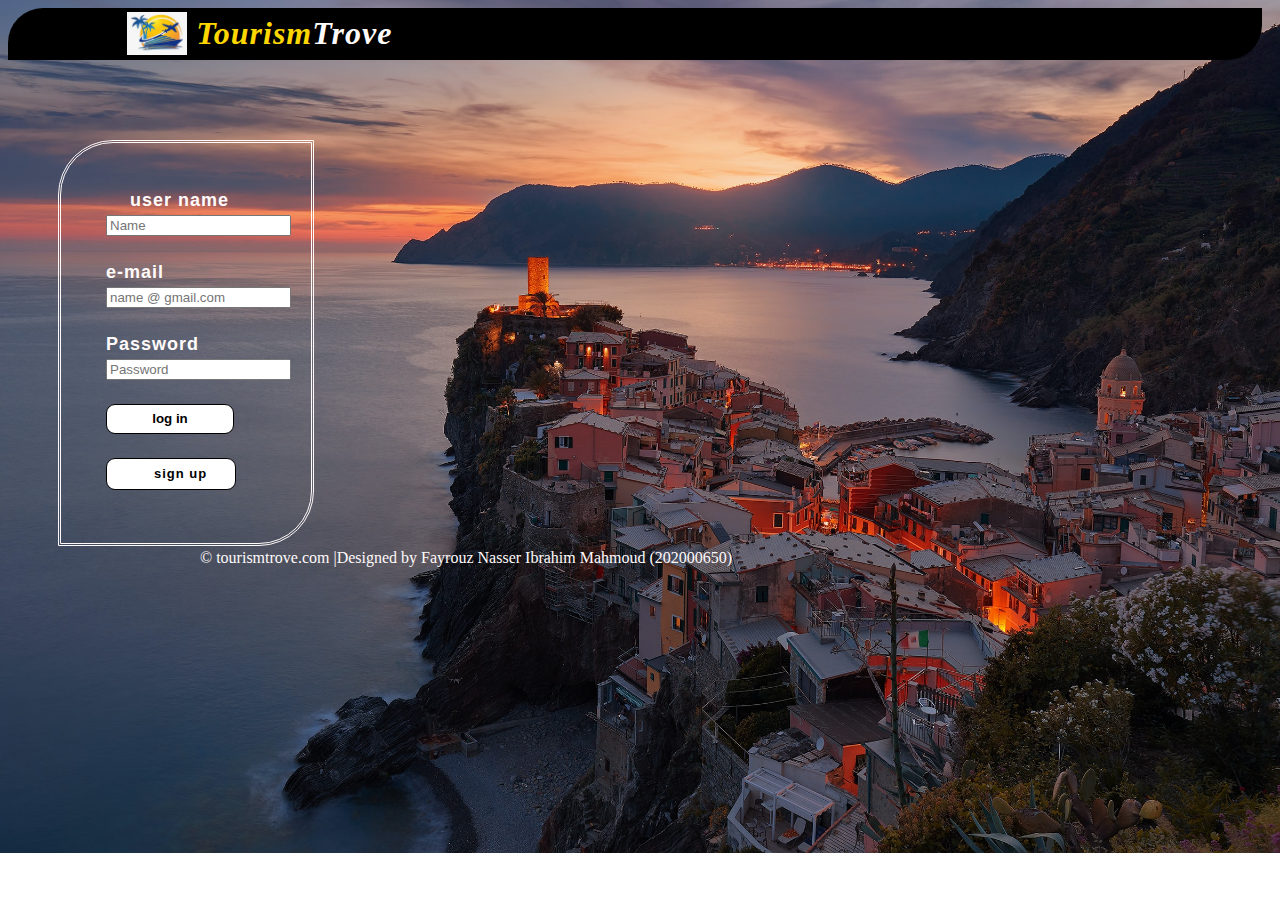
<file: signin.html>
<!DOCTYPE html>
<html lang="en">
<head>
    <meta charset="UTF-8">
    <title>tourist place</title>
    <link rel="stylesheet" href="css/signin.css">
</head>
<body>
   
    <h1 id="C"> <i> <span>Tourism</span>Trove  </i> </h1>
    <div class="des">
    <form  action="./index.html">
        
        <div class="form">
        <label for="h" >user name</label>  
        <input id="h" class="H" type="text"   placeholder="Name" required >  
         <br>
         <br>
        <label for="U" >e-mail </label><br> 
        <input id="U" type="email"  placeholder="name @ gmail.com" required >
         <br>
         <br>
        <label for="g">Password</label><br>
        <input id="g" type="password"  placeholder="Password" minlength="8" maxlength="16" required >
         <br>
         <br>
       
         <button class="login">log in</button>
         
         <br>
         <br>
        <a href="./signup.html">
         <div class="button" >sign up</div>
        </a> 
       </div>
    </div>
    </form>
    <div class="footer-bottom">
        &copy; tourismtrove.com |Designed by Fayrouz Nasser Ibrahim Mahmoud (202000650)
    </div>
</body>
</html>
</file>
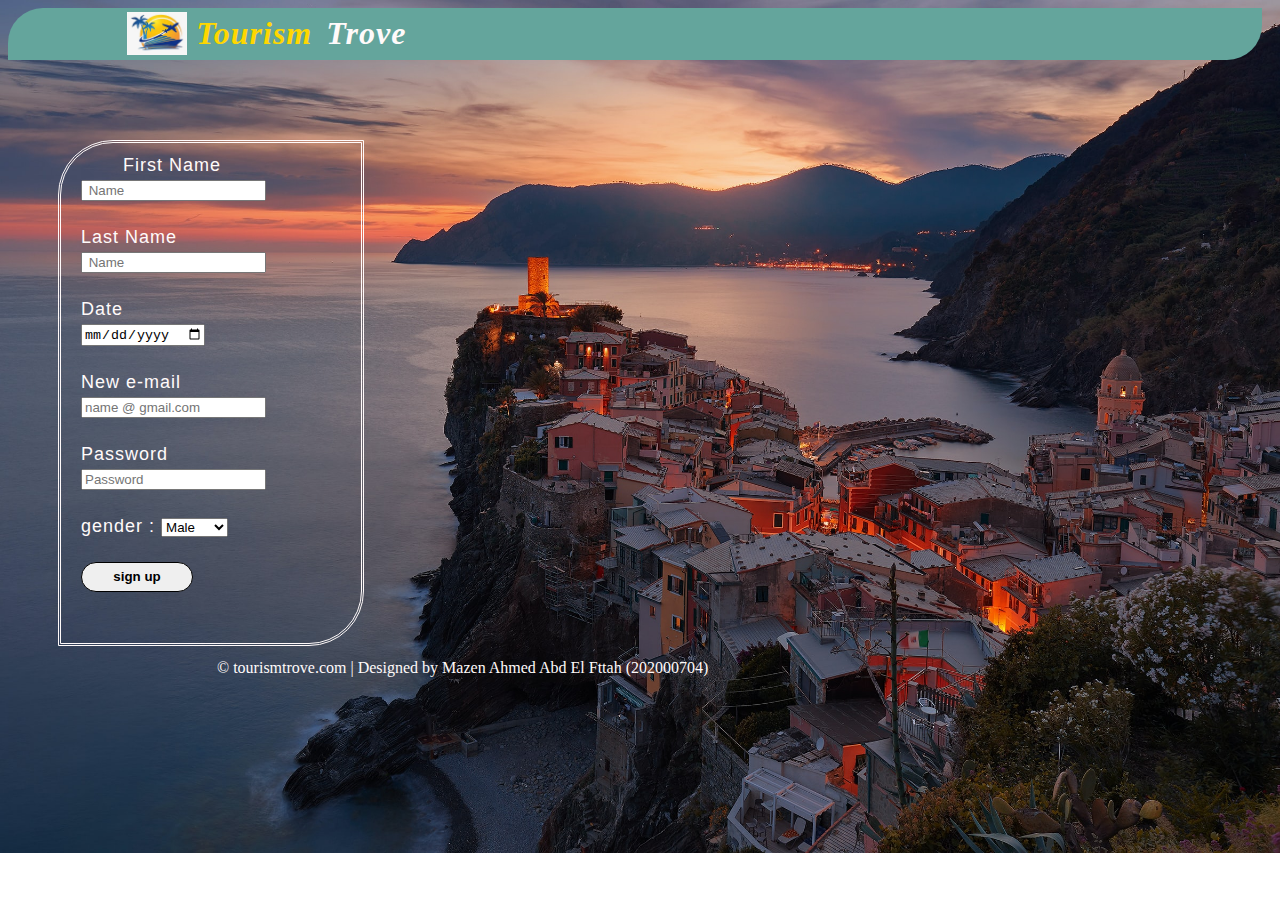
<file: signup.html>
<!DOCTYPE html>
<html lang="en">
<head>
    <meta charset="UTF-8">
    <link rel="stylesheet" href="css/signup.css">
    <title> Sign-Up</title>
</head>
<body>
    <h1 id="C"> <i> <span>Tourism </span>Trove  </i> </h1>

    <form action="./signin.html">
        <div>
          <label for="n"  > First Name </label><br>
          <input id="n" type="text" required placeholder=" Name" checked>
          
          
            <br>
            <br>
          <label for="l" > Last Name </label><br>
          <input id="l" type="text" required placeholder=" Name">

        <br>
        <br>
          <label for="d" >Date</label><br>
          <input id="d" type="date"required placeholder="Birth">

            <br>
            <br>
          <label for="E">New e-mail</label><br>
          <input id="E" type="email" required placeholder="name @ gmail.com">
          <br>
          <br>
         <label for="p">Password</label><br>
         <input id="p" type="password" required placeholder="Password" minlength="8" maxlength="16">
             <br>
             <br>
           
             <label for="gender">gender : </label>
             <select  name="gender" id="gender">
                 <option value="Male">Male</option>
                 <option value="Female">Female</option>
                 </select>
                 
             <br>
             <br>
         <button ><a href="./signin.html" class="button"> <b>sign up</b></a> </button>
        </div>
    </div>
    </form>
    <div class="footer-bottom">
      &copy; tourismtrove.com | Designed by Mazen Ahmed Abd El Fttah (202000704)
    </div>

</body>
</html>
</file>
<file: css/feedback.css>
*{
font-family: 'Lato', sans-serif;
box-sizing: border-box;
padding: 0;
margin: 0;
}

body {
    height: 100vh;
    overflow-x: hidden;
    background: #557ae0;  
    font-size: 14px;
}


/* style for nav bar */

nav {
position: fixed;
top: 0;
right: 0;
width: 100%;
display: flex;
justify-content: space-around;
align-items: center;
min-height: 8vh;
background-color: #64a59c;
font-family:'Times New Roman', Times, serif;
}

.logo {
display: flex;
align-items: center;
color: rgb(226, 226, 226);
text-transform: uppercase;
letter-spacing: 5px;
font-size: 20px;
}

.logo span{
    color: gold;
}

.logo img{
    width: 50px;
    height: 50px;
    border-radius: 50%;
    margin-right: 20px;
}
.nav-links, .nav-sub-links {
display: flex;
justify-content: space-around;
width: 50%;
}

.nav-links li, .nav-sub-links li {
list-style: none;
}

.nav-links a, .nav-sub-links a {
color: rgb(226, 226, 226);
text-decoration: none;
letter-spacing: 3px;
font-weight: bold;
font-size: 16px;
}

.burger div {
    width: 25px;
    height: 3px;
    background-color: rgb(226, 226, 226);
    margin: 5px;
    transition: all 0.3s ease;
}

.nav-sub-links {
    position: fixed;
    right: 0px;
    height: 92vh;
    top: 8vh;
    background-color: #64a59c;
    display: flex;
    font-weight: bold;
    flex-direction: column;
    align-items: center;
    width: 15%;
    transform: translateX(100%);
    transition: transform 0.5s ease-in;
}

.nav--sub-links li {
    opacity: 0;
}

.burger {
    display: block;
    cursor: pointer;
}


.nav-active {
        transform: translateX(0%);
}

@keyframes navLinkFade {
    from {
        opacity: 0;
        transform: translateX(50px);
    }
    to {
        opacity: 1;
        transform: translateX(0);
    }
}

.toggle .line1 {
    transform: rotate(-45deg) translate(-5px, 6px);
}

.toggle .line2 {
    opacity: 0;
}

.toggle .line3 {
    transform: rotate(45deg) translate(-5px, -6px);
}

/* style for content */

.container h1,
.container p{
    color: white;
    display: flex;
    justify-content: center;
}

.container p{
    font-size: 24px;
    font-weight: 400;
}

.container h1{
    margin-top: 10%;
    font-size: 48px;
    font-weight: bolder;
}

.container{
    width: 80%;
    margin: 50px auto;
}
.contact-box{
    background: white;
    display: flex;

}
.contact-left{
    flex-basis: 60%;
    padding: 40px 60px;
}
.contact-right{
    font-size: 120%;
    font-weight: 700;
    flex-basis: 40%;
    padding: 40px;
    background: #1c00b5;
    color: white;
}
h1{
    margin-bottom: 10px;
}

.container p{
    margin-bottom: 40px;
}

.input-row{
    display: flex;
    justify-content: space-between;
    margin-bottom: 20px;
}

.input-row .input-group{
    flex-basis: 45%;
}

input{
    width: 100%;
    border: none;
    border-bottom: 1px solid black;
    outline: none;
    padding-bottom: 5px;
}

textarea{
    width: 100%;
    border: 1px solid black;
    padding: 10px;
    outline: none;
}

label{
    margin-bottom: 5px;
    display: block;
}

button {
    background: #1c00b5;
    width: 100px;
    border:none;
    outline:none;
    color:white;
    height:35px;
    border-radius: 30px;
    margin-top: 20px;
    box-shadow: 0px 5px 15px 0px rgba(28, 0, 181, 0.3);
}

.contact-left h3,
.contact-right h3{
    font-weight: 600;
    margin-bottom: 30px;
}

.contact-left h3{
    color:#1c00b5;
}

tr td{
    padding-top: 20px;
}
tr td:first-child{
    padding-right: 20px;
}

i {
    margin-right: 10px;
}



/* style for footer */

footer {
    background: #64a59c;
    color: rgb(226, 226, 226);
    height: 400px;
    position: relative;
}

footer .footer-content {
    height: 350px;
    display: flex;
}

footer .footer-content .footer-section {
    flex: 1;
    padding: 25px;
}

footer .footer-content h1, footer .footer-content h2 {
    color: white;
    font-size: 36px;
    font-weight: bolder;
}

footer .footer-content p {
    font-size: 18px;
    font-weight: 800px;
}
footer .footer-content .about h1 span{
    color:gold;
}

footer .footer-content .contact span {
    display: block;
    font-size: 1.1em; 
    margin-bottom: 0;
}

footer .footer-content .about .socials a{
    border: 1px solid white;
    color: whitesmoke;
    width: 45px;
    height: 41px;
    padding-top: 5px;
    margin-right: 5px;
    text-align: center;
    display: inline-block;
    font-size: 1.3em;
    border-radius: 5px;
}

footer .footer-content .links ul a {
    color: whitesmoke;
    display: block;
    margin-bottom: 10px;
    font-size: 1.2em;
    transition: all .3s;

}

footer .footer-content .links ul a:hover {
    color: white;
    margin-left: 15px;
    transition: all .3s;
}

footer .footer-bottom {
    background: #367f97;
    height: 50px;
    width: 100%;
    text-align: center;
    position: absolute;
    bottom: 0px;
    left: 0px;
    padding-top: 20px;
}
</file>
<file: css/italy.css>
*{
    font-family: 'Lato', sans-serif;
    box-sizing: border-box;
    padding: 0;
    margin: 0;
    }
    
    body {
        height: 100vh;
        overflow-x: hidden;
        background-color:rgba(255, 255, 255, 0.74);
        background-repeat: no-repeat;
        background-size: cover;
        background-attachment: fixed; 
    }
    
    
    /* style for nav bar */
    
    nav {
    position: fixed;
    top: 0;
    right: 0;
    width: 100%;
    display: flex;
    justify-content: space-around;
    align-items: center;
    min-height: 8vh;
    background-color: #64a59c;
    font-family:'Times New Roman', Times, serif;
    }
    
    .logo {
    color: rgb(226, 226, 226);
    text-transform: uppercase;
    letter-spacing: 5px;
    font-size: 20px;
    }
    
    .nav-links, .nav-sub-links {
    display: flex;
    justify-content: space-around;
    width: 50%;
    }
    
    .nav-links li, .nav-sub-links li {
    list-style: none;
    }
    
    .nav-links a, .nav-sub-links a {
    color: rgb(226, 226, 226);
    text-decoration: none;
    letter-spacing: 3px;
    font-weight: bold;
    font-size: 16px;
    }
    
    .burger div {
        width: 25px;
        height: 3px;
        background-color: rgb(226, 226, 226);
        margin: 5px;
        transition: all 0.3s ease;
    }
    
    .nav-sub-links {
        position: fixed;
        right: 0px;
        height: 92vh;
        top: 8vh;
        background-color: #64a59c;
        display: flex;
        font-weight: bold;
        flex-direction: column;
        align-items: center;
        width: 15%;
        transform: translateX(100%);
        transition: transform 0.5s ease-in;
    }
    
    .nav--sub-links li {
        opacity: 0;
    }
    
    .burger {
        display: block;
        cursor: pointer;
    }
    
    .info{
        color: black;
        margin-top: 10vh;
        display: flex;
        align-items: center;
        justify-content: center;
    }
    
    .info img#flag{
        height: 100px;
        width: 200px;
        border-radius: 10px;
        justify-content: center;
        align-items: center;
        margin-top: 15px;
        margin-right: 10px;
        margin-bottom: 30px;
    }
    .nav-active {
            transform: translateX(0%);
    }
    
    @keyframes navLinkFade {
        from {
            opacity: 0;
            transform: translateX(50px);
        }
        to {
            opacity: 1;
            transform: translateX(0);
        }
    }
    
    .toggle .line1 {
        transform: rotate(-45deg) translate(-5px, 6px);
    }
    
    .toggle .line2 {
        opacity: 0;
    }
    
    .toggle .line3 {
        transform: rotate(45deg) translate(-5px, -6px);
    }
    
    
    /* style for gallery slider */
    
    
    .slider{
    width: 800px;
    height: 500px;
    border-radius: 10px;
    overflow: hidden;
    margin: auto;
    margin-top: 5%;
    }
    
    .slides{
    width: 500%;
    height: 100%;
    display: flex;
    }
    
    .slides input{
    display: none;
    }
    
    .slide{
    width: 20%;
    transition: 2s;
    }
    
    .slide img{
    width: 800px;
    height: 500px;
    }
    
    /*css for manual slide navigation*/
    
    .manual-navigation{
    position:absolute;
    width: 800px;
    margin-top: -40px;
    display: flex;
    justify-content: center;
    }
    
    .manual-btn{
    border: 2px solid #9ee7ff;
    padding: 5px;
    border-radius: 10px;
    cursor: pointer;
    transition: 1s;
    }
    
    .manual-btn:not(:last-child){
    margin-right: 40px;
    }
    
    .manual-btn:hover{
    background: #9ee7ff;
    }
    
    #radio1:checked ~ .first{
    margin-left: 0;
    }
    
    #radio2:checked ~ .first{
    margin-left: -20%;
    }
    
    #radio3:checked ~ .first{
    margin-left: -40%;
    }
    
    #radio4:checked ~ .first{
    margin-left: -60%;
    }
    
    #radio5:checked ~ .first{
    margin-left: -80%;
    }
    
    
    /*css for automatic navigation*/
    
    .auto-navigation{
    position: absolute;
    display: flex;
    width: 800px;
    justify-content: center;
    margin-top: 460px;
    }
    
    .auto-navigation div{
        border: 2px solid #9ee7ff;
        padding: 5px;
        border-radius: 10px;
        transition: 1s;
    }
    
    .auto-navigation div:not(:last-child){
    margin-right: 40px;
    }
    
    #radio1:checked ~ .auto-navigation .auto-btn1{
        background: #9ee7ff;
    }
    
    #radio2:checked ~ .auto-navigation .auto-btn2{
        background: #9ee7ff;
    }
    
    #radio3:checked ~ .auto-navigation .auto-btn3{
        background: #9ee7ff;
    }
    
    #radio4:checked ~ .auto-navigation .auto-btn4{
        background: #9ee7ff;
    }
    
    #radio5:checked ~ .auto-navigation .auto-btn5{
        background: #9ee7ff;
    }
    
    /* style for content of page */
    
    .content{
        display: flex;
        flex-direction: column;
        width: 80%;
        margin: auto;
        align-items: center;
        justify-content: center;
        min-height: 100%;
    }
    
    .content img#flag{
    
        height: 200px;
        width: 200px;
        border-radius: 50%;
        justify-content: center;
        align-items: center;
    }
    
    div .content{
        justify-content: center;
        background-color: rgba(255, 255, 255, 0.548);
        padding: 10px;
        border: 5px solid rgba(255, 255, 255, 0.548);
        border-radius: 20px;
    }
    
    .content h1{
        font-size: 48px;
        font-variant-caps: small-caps;
    }
    
    .content h2{
        font-size: 36px;
        font-style:italic;
    }
    
    .content p{
        overflow-wrap:break-word;
        font-size: 18px;
        font-weight:900;
    }
    
    video {
        margin-top: 20px;
        width: 95%;
    }
iframe{
   margin-top: 20px;
        width: 95%;
}

    
    /* style for footer */
    
    footer {
        background: #64a59c;
        color: rgb(226, 226, 226);
        height: 350px;
        width: 100%;
        position:relative;

        
    }
    
    footer .footer-content {
        height: 350px;
        display: flex;
    }
    
    footer .footer-content .footer-section {
        flex: 1;
        padding: 25px;
    }
    
    footer .footer-content h1, footer .footer-content h2 {
        color: white;
        font-size: 36px;
        font-weight: bolder;
    }
    
    footer .footer-content p {
        font-size: 18px;
    }
    footer .footer-content .about h1 span{
        color:gold;
    }
    
    footer .footer-content .contact span {
        display: block;
        font-size: 1.1em; 
        margin-bottom: 0;
    }
    
    footer .footer-content .about .socials a{
        border: 1px solid white;
        color: whitesmoke;
        width: 45px;
        height: 41px;
        padding-top: 5px;
        margin-right: 5px;
        text-align: center;
        display: inline-block;
        font-size: 1.3em;
        border-radius: 5px;
    }
    
    footer .footer-content .links ul a {
        color: whitesmoke;
        display: block;
        margin-bottom: 10px;
        font-size: 1.2em;
        transition: all .3s;
    
    }
    
    footer .footer-content .links ul a:hover {
        color: white;
        margin-left: 15px;
        transition: all .3s;
    }
    
    footer .footer-bottom {
        background: #367f97;
        height: 50px;
        width: 100%;
        text-align: center;
        position: absolute;
        bottom: 0px;
        left: 0px;
        padding-top: 20px;
    }
</file>
<file: css/japan.css>
*{
font-family: 'Lato', sans-serif;
box-sizing: border-box;
padding: 0;
margin: 0;
}

body {
    height: 100vh;
    overflow-x: hidden;
    background-repeat: no-repeat;
    background-size: cover;
    background-attachment: fixed;
    background-image: url(../Images/Contries/UAE-Jaban/japan_background.jpg);   
}


/* style for nav bar */

nav {
position: fixed;
top: 0;
right: 0;
width: 100%;
display: flex;
justify-content: space-around;
align-items: center;
min-height: 8vh;
background-color: #64a59c;
font-family:'Times New Roman', Times, serif;
}

.logo {
display: flex;
align-items: center;
color: rgb(226, 226, 226);
text-transform: uppercase;
letter-spacing: 5px;
font-size: 20px;
}

.logo span{
    color: gold;
}

.logo img{
    width: 50px;
    height: 50px;
    border-radius: 50%;
    margin-right: 20px;
}
.nav-links, .nav-sub-links {
display: flex;
justify-content: space-around;
width: 50%;
}

.nav-links li, .nav-sub-links li {
list-style: none;
}

.nav-links a, .nav-sub-links a {
color: rgb(226, 226, 226);
text-decoration: none;
letter-spacing: 3px;
font-weight: bold;
font-size: 16px;
}

.burger div {
    width: 25px;
    height: 3px;
    background-color: rgb(226, 226, 226);
    margin: 5px;
    transition: all 0.3s ease;
}

.nav-sub-links {
    position: fixed;
    right: 0px;
    height: 92vh;
    top: 8vh;
    background-color: #64a59c;
    display: flex;
    font-weight: bold;
    flex-direction: column;
    align-items: center;
    width: 15%;
    transform: translateX(100%);
    transition: transform 0.5s ease-in;
}

.nav--sub-links li {
    opacity: 0;
}

.burger {
    display: block;
    cursor: pointer;
}


.nav-active {
        transform: translateX(0%);
}

@keyframes navLinkFade {
    from {
        opacity: 0;
        transform: translateX(50px);
    }
    to {
        opacity: 1;
        transform: translateX(0);
    }
}

.toggle .line1 {
    transform: rotate(-45deg) translate(-5px, 6px);
}

.toggle .line2 {
    opacity: 0;
}

.toggle .line3 {
    transform: rotate(45deg) translate(-5px, -6px);
}


/* style for gallery slider */


.slider{
width: 800px;
height: 500px;
border-radius: 10px;
overflow: hidden;
margin: auto;
margin-top: 5%;
}

.slides{
width: 500%;
height: 100%;
display: flex;
}

.slides input{
display: none;
}

.slide{
width: 20%;
transition: 2s;
}

.slide img{
width: 800px;
height: 500px;
}

/*css for manual slide navigation*/

.manual-navigation{
position:absolute;
width: 800px;
margin-top: -40px;
display: flex;
justify-content: center;
}

.manual-btn{
border: 2px solid #9ee7ff;
padding: 5px;
border-radius: 10px;
cursor: pointer;
transition: 1s;
}

.manual-btn:not(:last-child){
margin-right: 40px;
}

.manual-btn:hover{
background: #9ee7ff;
}

#radio1:checked ~ .first{
margin-left: 0;
}

#radio2:checked ~ .first{
margin-left: -20%;
}

#radio3:checked ~ .first{
margin-left: -40%;
}

#radio4:checked ~ .first{
margin-left: -60%;
}

#radio5:checked ~ .first{
margin-left: -80%;
}


/*css for automatic navigation*/

.auto-navigation{
position: absolute;
display: flex;
width: 800px;
justify-content: center;
margin-top: 460px;
}

.auto-navigation div{
    border: 2px solid #9ee7ff;
    padding: 5px;
    border-radius: 10px;
    transition: 1s;
}

.auto-navigation div:not(:last-child){
margin-right: 40px;
}

#radio1:checked ~ .auto-navigation .auto-btn1{
    background: #9ee7ff;
}

#radio2:checked ~ .auto-navigation .auto-btn2{
    background: #9ee7ff;
}

#radio3:checked ~ .auto-navigation .auto-btn3{
    background: #9ee7ff;
}

#radio4:checked ~ .auto-navigation .auto-btn4{
    background: #9ee7ff;
}

#radio5:checked ~ .auto-navigation .auto-btn5{
    background: #9ee7ff;
}

/* style for content of page */

.info{
    color: black;
    margin-top: 10vh;
    display: flex;
    align-items: center;
    justify-content: center;
}

.info img#flag{
    height: 100%;
    width: 200px;
    border-radius: 10px;
    justify-content: center;
    align-items: center;
}

.content{
    display: flex;
    align-items: center;
    flex-direction: column;
    width: 100%;
    margin: auto;
    min-height: 100%;
}

.content-about-section{
    width: 100%;
    background-color: rgba(248, 178, 233, 0.63);
    padding: 10px;
    border: 5px solid rgba(255, 255, 255, 0.548);
    border-radius: 20px;
}

.info h1{
    padding-left: 20px;
    padding-top: 50px;
    font-size: 48px;
    font-variant-caps: small-caps;
    font-weight:900;
}

.about-japan{
    margin-top: 5vh;
    display: flex;
    width: 100%;
    align-items: center;
    justify-content: center;
}

.content h2{
    font-size: 36px;
    font-style: italic;
}

.content-about-section p{
    overflow-wrap:break-word;
    font-size: 18px;
    font-weight:700;
    color:rgba(36, 35, 35, 0.897)
}

.content-about-section span{
    font-size: 30px;
    font-weight: bold;
    font-style: italic;
    display: block;
    margin-top: 10px;
    margin-bottom: 5px;
}

.content {
    display: flex;  

}

.about-cities {
    display: flex;
    margin-top: 10vh;
}

.about-cities h2{
    display: flex;
    align-items: center;
    justify-content: center;
}

.about-cities .images{
    margin-left: 20px;
    margin-right: 20px;
    width: 35%;
}

.about-cities img,
.about-cities .images .description{
    width:100%;
    height: auto;
    border-radius: 20px;
    border: 5px solid rgba(255, 255, 255, 0.548);
    background-color:rgba(255, 255, 255, 0.548);
    padding-bottom: 5px;
}

.about-cities .images .description{
    display: flex;
    margin-bottom: 15px;
    align-items: center;
    justify-content: center;
    font-size: 20px;
    font-weight: bold;
}

video {
    margin: 20px;
    width: 95%;
    border-radius: 10px;
}
iframe{
    margin: 20px;
    width: 95%;
    border-radius: 10px;
}
/* style for footer */

footer {
    background: #64a59c;
    color: rgb(226, 226, 226);
    height: 400px;
    position: relative;
}

footer .footer-content {
    height: 350px;
    display: flex;
}

footer .footer-content .footer-section {
    flex: 1;
    padding: 25px;
}

footer .footer-content h1, footer .footer-content h2 {
    color: white;
    font-size: 36px;
    font-weight: bolder;
}

footer .footer-content p {
    font-size: 18px;
    font-weight: 800px;
}
footer .footer-content .about h1 span{
    color:gold;
}

footer .footer-content .contact span {
    display: block;
    font-size: 1.1em; 
    margin-bottom: 0;
}

footer .footer-content .about .socials a{
    border: 1px solid white;
    color: whitesmoke;
    width: 45px;
    height: 41px;
    padding-top: 5px;
    margin-right: 5px;
    text-align: center;
    display: inline-block;
    font-size: 1.3em;
    border-radius: 5px;
}

footer .footer-content .links ul a {
    color: whitesmoke;
    display: block;
    margin-bottom: 10px;
    font-size: 1.2em;
    transition: all .3s;

}

footer .footer-content .links ul a:hover {
    color: white;
    margin-left: 15px;
    transition: all .3s;
}

footer .footer-bottom {
    background: #367f97;
    height: 50px;
    width: 100%;
    text-align: center;
    position: absolute;
    bottom: 0px;
    left: 0px;
    padding-top: 20px;
}
</file>
<file: css/signin.css>
body {
  background-image: url(../Images/loginbg.jpg);
  color: snow;
  line-height: 150%;
  text-indent: 15%;
  background-size: cover;
  background-repeat: no-repeat;
  width: 100%;
  height: 100%;
}
form {
  border-top-left-radius: 55px;
  border-bottom-right-radius: 55px;
  font-size: 18px;
  margin-left: 50px;
  font-family: Arial, Helvetica, sans-serif;
  letter-spacing: 1px;
  background-size: cover;
  width: fit-content;
  width: 250px;
  height: 400px;
  margin-top: 80px;
  border: double snow;
}
.form {
  margin: 18%;
}

#C {
  line-height: 130%;
  padding: 5px 0;
  margin: 0;
  background-color: black;
  color: snow;
  border-top-left-radius: 35px;
  border-bottom-right-radius: 35px;
  width: 98%;
  text-align: left;
  word-spacing: 5px;
  letter-spacing: 1px;
  background-image: url(../Images/logo.jpg);
  background-size: 60px;
  background-repeat: no-repeat;
  background-position-x: 10%;
  background-position-y: center;
}

.login,
.button {
  background-color: transparent;
  background-color: white;
  color: black;
  border: 1.5px solid black;
  border-radius: 9px;
  text-decoration: none;
  text-align: center;
  width: 80%;
  height: 30px;
  cursor: pointer;
  font-weight: 900;
}
a {
  text-decoration: none;
}
a :hover {
  color: snow;
  background-color: rgb(11, 184, 228);
}
span {
  color: gold;
}
.login:hover {
  color: snow;
  background-color: rgb(11, 184, 228);
}
.des {
  font-size: 20px;
  font-family: "Times New Roman", Times, serif;
  font-weight: 900;
}
.button {
  font-size: 13px;
  font-weight: 900;
  justify-content: center;
  align-content: center;
}
</file>
<file: css/signup.css>
body {
  background-image: url(../Images/loginbg.jpg);
  color: snow;
  line-height: 150%;
  text-indent: 15%;
  background-size: cover;
  background-repeat: no-repeat;
  width: 100%;
  height: 100%;
}
form {
  border-top-left-radius: 55px;
  border-bottom-right-radius: 55px;
  font-size: 18px;
  margin-left: 50px;
  font-family: Arial, Helvetica, sans-serif;
  letter-spacing: 1px;
  background-size: cover;
  width: fit-content;
  width: 300px;
  height: 500px;
  margin-top: 80px;
  border: double snow;
}

div {
  margin-top: 10px;
  margin-left: 20px;
}
.form {
  margin: 18%;
}

#C {
  line-height: 130%;
  padding: 5px 0;
  margin: 0;
  background-color: #64a59c;
  color: snow;
  border-top-left-radius: 35px;
  border-bottom-right-radius: 35px;
  width: 98%;
  text-align: left;
  word-spacing: 5px;
  letter-spacing: 1px;
  background-image: url(../Images/logo.jpg);
  background-size: 60px;
  background-repeat: no-repeat;
  background-position-x: 10%;
  background-position-y: center;
}
span {
  color: gold;
}
.button {
  color: black;
  text-decoration: none;
}
button {
  border: 1.5px solid black;
  border-radius: 15px;
  width: 40%;
  height: 30px;
}
.button:hover {
  color: snow;
}

button:hover {
  background-color: rgb(11, 184, 228);
}
</file>
